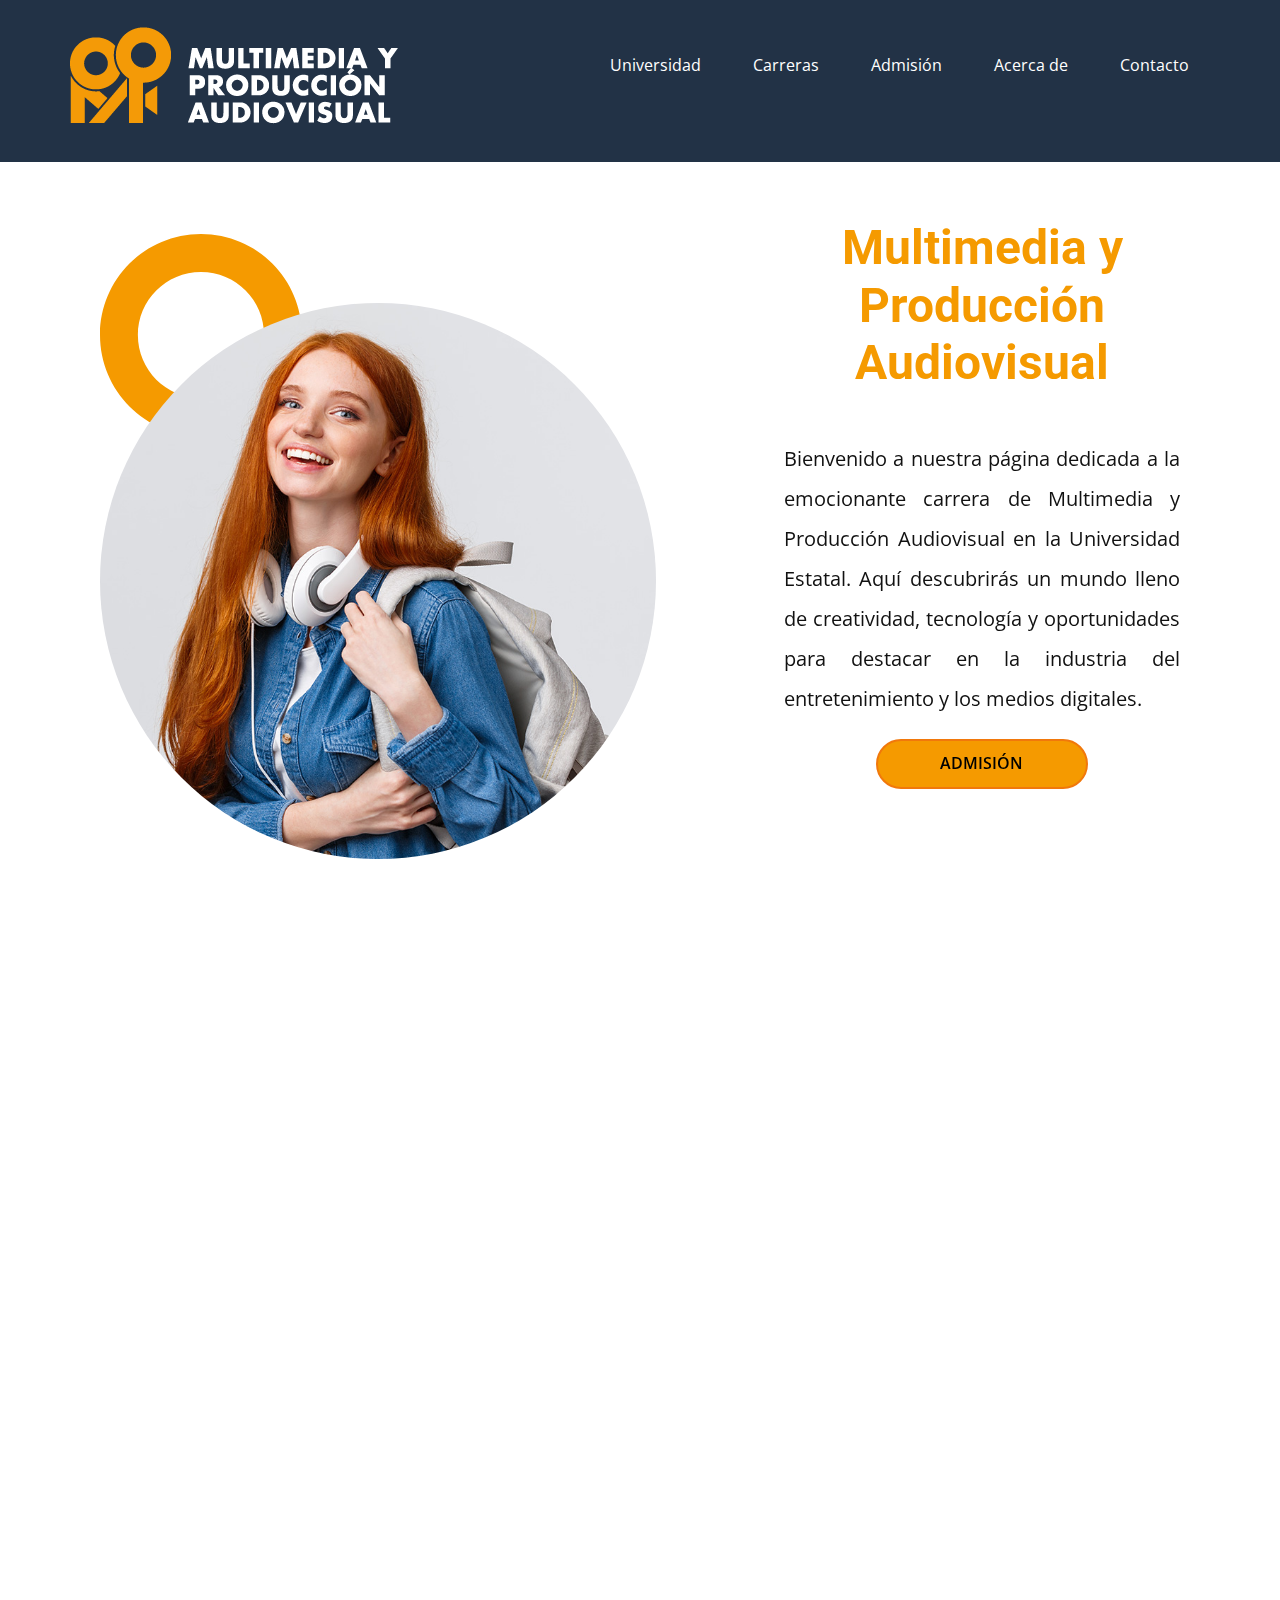
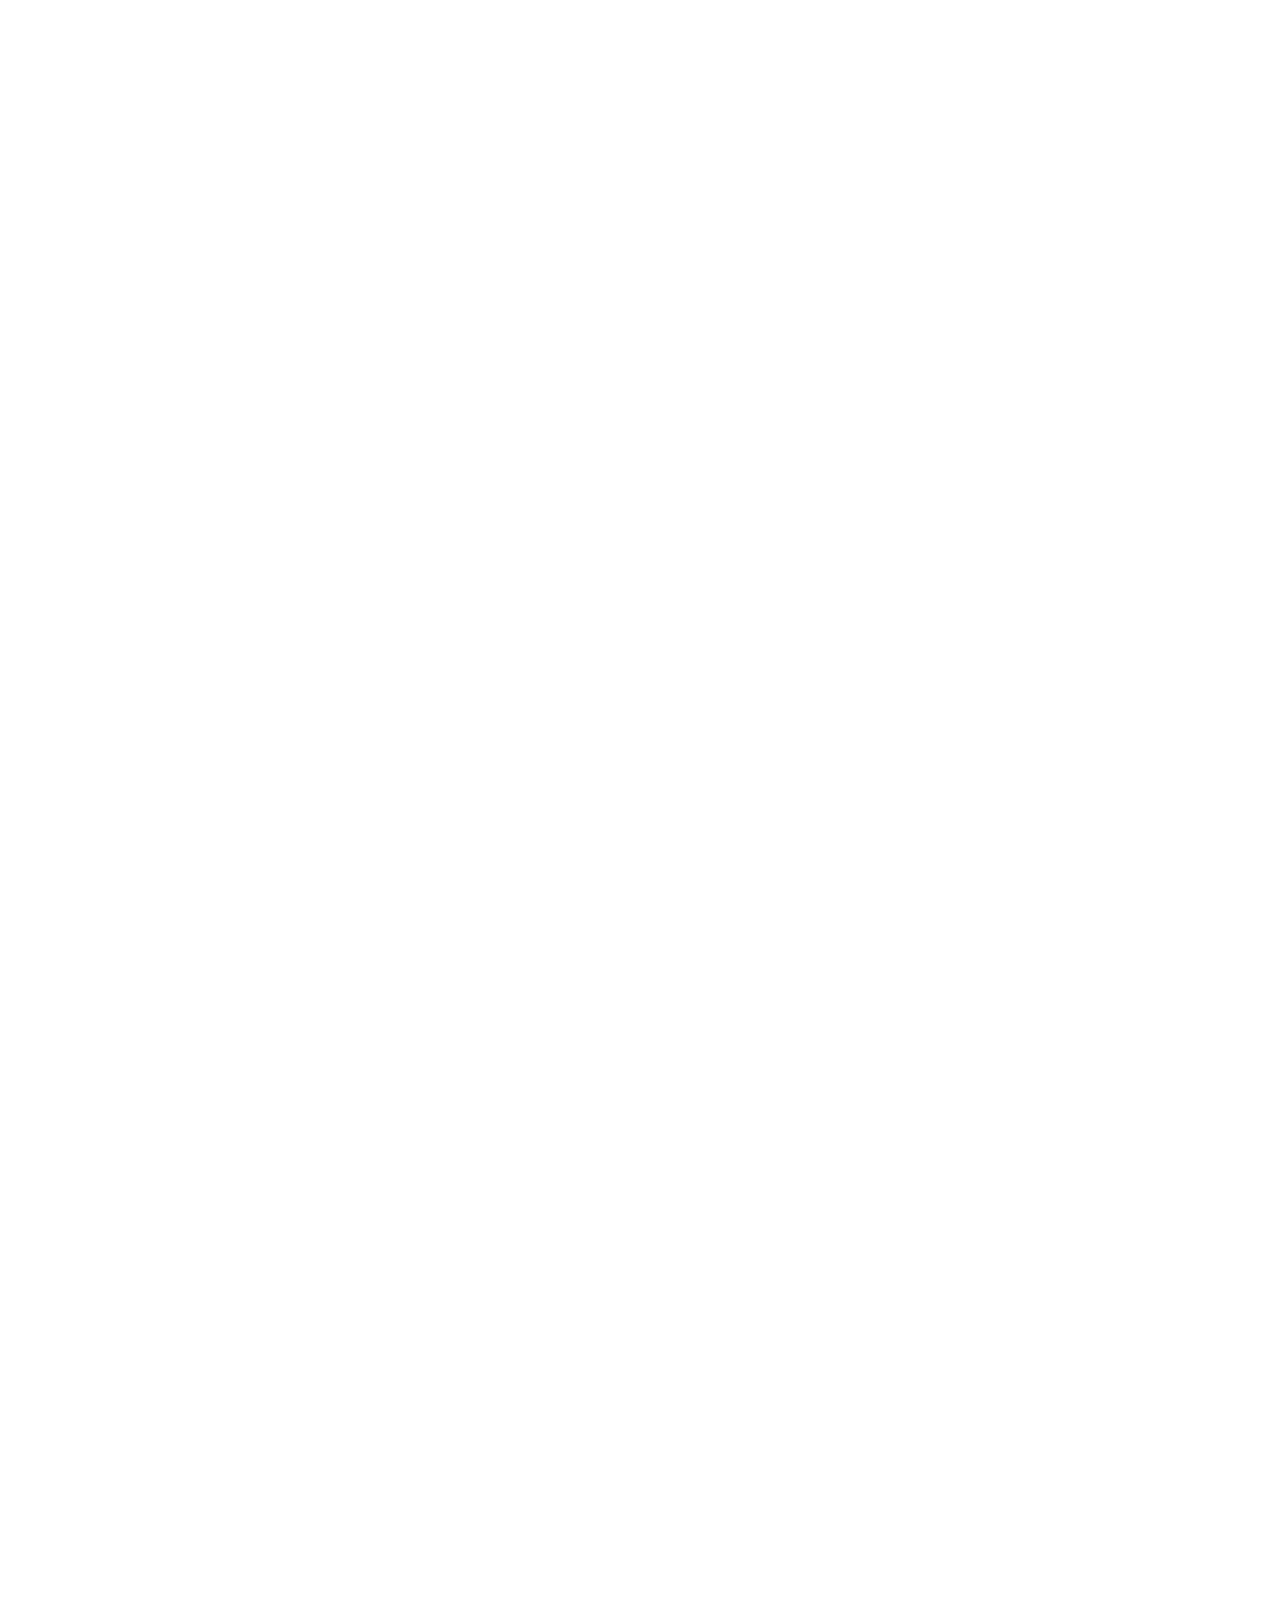
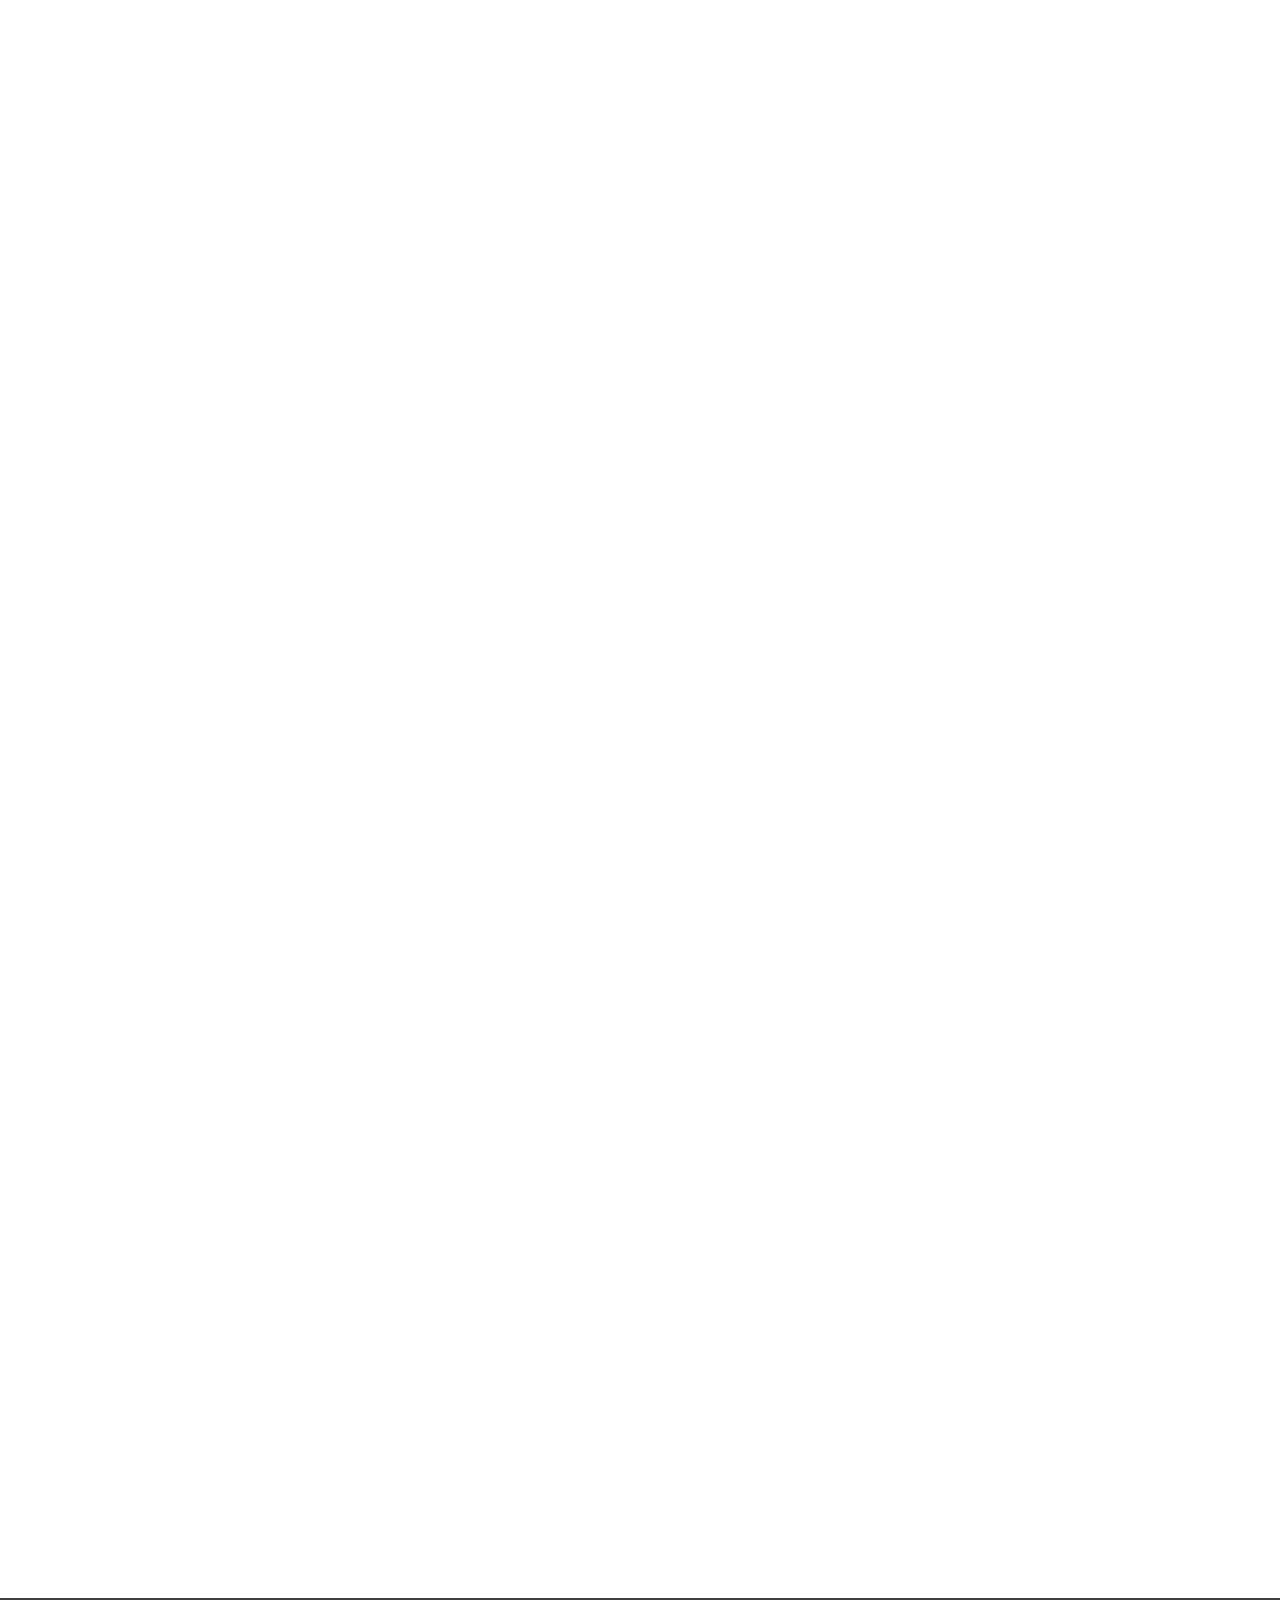
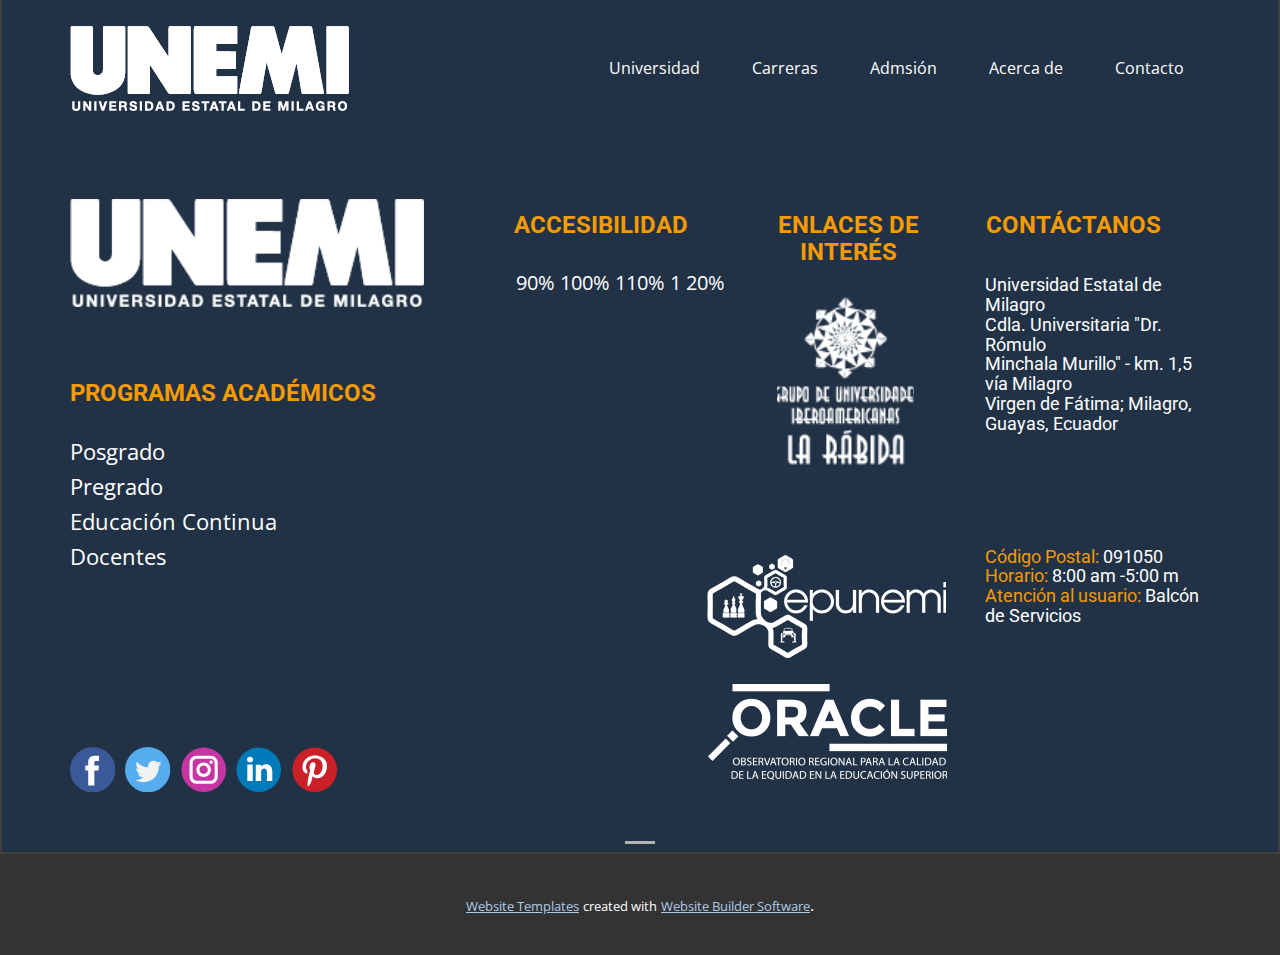
<file: index.html>
<!DOCTYPE html>
<html style="font-size: 16px;" lang="es"><head>
    <meta name="viewport" content="width=device-width, initial-scale=1.0">
    <meta charset="utf-8">
    <meta name="keywords" content="Multi​media y Producción Audiovisual, INTUITIVE">
    <meta name="description" content="">
    <title>Universidad</title>
    <link rel="stylesheet" href="nicepage.css" media="screen">
<link rel="stylesheet" href="Universidad.css" media="screen">
    <script class="u-script" type="text/javascript" src="jquery.js" defer=""></script>
    <script class="u-script" type="text/javascript" src="nicepage.js" defer=""></script>
    <meta name="generator" content="Nicepage 5.13.1, nicepage.com">
    <link id="u-theme-google-font" rel="stylesheet" href="https://fonts.googleapis.com/css?family=Roboto:100,100i,300,300i,400,400i,500,500i,700,700i,900,900i|Open+Sans:300,300i,400,400i,500,500i,600,600i,700,700i,800,800i">
    <link id="u-page-google-font" rel="stylesheet" href="https://fonts.googleapis.com/css?family=Montserrat:100,100i,200,200i,300,300i,400,400i,500,500i,600,600i,700,700i,800,800i,900,900i">
    
    
    
    
    
    
    
    
    <script type="application/ld+json">{
		"@context": "http://schema.org",
		"@type": "Organization",
		"name": "Universidad Multimedia",
		"logo": "images/Recurso4.png"
}</script>
    <meta name="theme-color" content="#478ac9">
    <meta property="og:title" content="Universidad">
    <meta property="og:description" content="">
    <meta property="og:type" content="website">
  <meta data-intl-tel-input-cdn-path="intlTelInput/"></head>
  <body data-home-page="Universidad.html" data-home-page-title="Universidad" class="u-body u-xl-mode" data-lang="es"><header class="u-clearfix u-custom-color-2 u-header u-header" id="sec-ab36"><div class="u-clearfix u-sheet u-sheet-1">
        <nav class="u-menu u-menu-one-level u-offcanvas u-menu-1">
          <div class="menu-collapse" style="font-size: 1rem; letter-spacing: 0px;">
            <a class="u-button-style u-custom-left-right-menu-spacing u-custom-padding-bottom u-custom-text-active-color u-custom-text-color u-custom-text-hover-color u-custom-top-bottom-menu-spacing u-nav-link u-text-active-palette-1-base u-text-hover-palette-2-base" href="#">
              <svg class="u-svg-link" viewBox="0 0 24 24"><use xmlns:xlink="http://www.w3.org/1999/xlink" xlink:href="#menu-hamburger"></use></svg>
              <svg class="u-svg-content" version="1.1" id="menu-hamburger" viewBox="0 0 16 16" x="0px" y="0px" xmlns:xlink="http://www.w3.org/1999/xlink" xmlns="http://www.w3.org/2000/svg"><g><rect y="1" width="16" height="2"></rect><rect y="7" width="16" height="2"></rect><rect y="13" width="16" height="2"></rect>
</g></svg>
            </a>
          </div>
          <div class="u-custom-menu u-nav-container">
            <ul class="u-nav u-unstyled u-nav-1"><li class="u-nav-item"><a class="u-button-style u-nav-link u-text-active-white u-text-hover-white" href="Universidad.html" style="padding: 26px;">Universidad</a>
</li><li class="u-nav-item"><a class="u-button-style u-nav-link u-text-active-white u-text-hover-white" href="blog/blog.html" style="padding: 26px;">Carreras</a>
</li><li class="u-nav-item"><a class="u-button-style u-nav-link u-text-active-white u-text-hover-white" href="blog/blog.html" style="padding: 26px;">Admisión</a>
</li><li class="u-nav-item"><a class="u-button-style u-nav-link u-text-active-white u-text-hover-white" href="Acerca-de.html" style="padding: 26px;">Acerca de</a>
</li><li class="u-nav-item"><a class="u-button-style u-nav-link u-text-active-white u-text-hover-white" href="Contacto.html" style="padding: 26px 21px 26px 26px;">Contacto</a>
</li></ul>
          </div>
          <div class="u-custom-menu u-nav-container-collapse">
            <div class="u-black u-container-style u-inner-container-layout u-opacity u-opacity-95 u-sidenav">
              <div class="u-inner-container-layout u-sidenav-overflow">
                <div class="u-menu-close"></div>
                <ul class="u-align-center u-nav u-popupmenu-items u-unstyled u-nav-2"><li class="u-nav-item"><a class="u-button-style u-nav-link" href="Universidad.html">Universidad</a>
</li><li class="u-nav-item"><a class="u-button-style u-nav-link" href="blog/blog.html">Carreras</a>
</li><li class="u-nav-item"><a class="u-button-style u-nav-link" href="blog/blog.html">Admisión</a>
</li><li class="u-nav-item"><a class="u-button-style u-nav-link" href="Acerca-de.html">Acerca de</a>
</li><li class="u-nav-item"><a class="u-button-style u-nav-link" href="Contacto.html">Contacto</a>
</li></ul>
              </div>
            </div>
            <div class="u-black u-menu-overlay u-opacity u-opacity-70"></div>
          </div>
        </nav>
        <a href="https://nicepage.com/c/fashion-beauty-website-templates" class="u-image u-logo u-image-1" data-image-width="328" data-image-height="97">
          <img src="images/Recurso4.png" class="u-logo-image u-logo-image-1">
        </a>
      </div></header>
    <section class="u-clearfix u-section-1" id="carousel_a608">
      <div class="u-clearfix u-sheet u-valign-middle-sm u-valign-middle-xs u-sheet-1">
        <div class="u-clearfix u-expanded-width u-layout-wrap u-layout-wrap-1">
          <div class="u-layout">
            <div class="u-layout-row">
              <div class="u-container-style u-layout-cell u-size-36 u-layout-cell-1">
                <div class="u-container-layout u-container-layout-1">
                  <div class="u-shape u-shape-svg u-text-custom-color-3 u-shape-1" data-animation-name="customAnimationIn" data-animation-duration="1000" data-animation-direction="" data-animation-delay="500">
                    <svg class="u-svg-link" preserveAspectRatio="none" viewBox="0 0 160 160" style=""><use xmlns:xlink="http://www.w3.org/1999/xlink" xlink:href="#svg-9d3d"></use></svg>
                    <svg xmlns="http://www.w3.org/2000/svg" xmlns:xlink="http://www.w3.org/1999/xlink" version="1.1" xml:space="preserve" class="u-svg-content" viewBox="0 0 160 160" x="0px" y="0px" id="svg-9d3d" style="enable-background:new 0 0 160 160;"><path d="M80,30c27.6,0,50,22.4,50,50s-22.4,50-50,50s-50-22.4-50-50S52.4,30,80,30 M80,0C35.8,0,0,35.8,0,80s35.8,80,80,80
	s80-35.8,80-80S124.2,0,80,0L80,0z"></path></svg>
                  </div>
                  <div class="u-image u-image-circle u-image-1" data-image-width="800" data-image-height="786" data-animation-name="customAnimationIn" data-animation-duration="1500" data-animation-delay="250"></div>
                </div>
              </div>
              <div class="u-container-style u-layout-cell u-size-24 u-layout-cell-2">
                <div class="u-container-layout u-container-layout-2">
                  <h2 class="u-align-center u-text u-text-custom-color-3 u-text-1" data-animation-name="customAnimationIn" data-animation-duration="1000" data-animation-delay="250">Multi​media y Producción Audiovisual</h2>
                  <p class="u-align-justify u-text u-text-2" data-animation-name="customAnimationIn" data-animation-duration="1000" data-animation-delay="400">Bienvenido a nuestra página dedicada a la emocionante carrera de Multimedia y Producción Audiovisual en la Universidad Estatal. Aquí descubrirás un mundo lleno de creatividad, tecnología y oportunidades para destacar en la industria del entretenimiento y los medios digitales.<br>
                  </p>
                  <a href="https://nicepage.com/c/table-html-templates" class="u-active-palette-2-base u-border-2 u-border-active-palette-2-base u-border-custom-color-1 u-border-hover-palette-2-base u-btn u-btn-round u-button-style u-custom-color-3 u-hover-palette-2-base u-radius-50 u-text-active-white u-text-black u-text-hover-white u-btn-1" data-animation-name="customAnimationIn" data-animation-duration="1000" data-animation-delay="500">ADmisión</a>
                </div>
              </div>
            </div>
          </div>
        </div>
      </div>
    </section>
    <section class="u-clearfix u-white u-section-2" id="carousel_e7ad">
      <div class="u-clearfix u-sheet u-sheet-1">
        <div class="u-custom-color-3 u-shape u-shape-circle u-shape-1" data-animation-name="bounceIn" data-animation-duration="1500" data-animation-direction="" data-animation-delay="750"></div>
        <img alt="" class="u-align-left u-image u-image-default u-image-1" src="images/hombre-mujer-ejecutando-podcast-juntos-estudio1.jpg" data-image-width="6000" data-image-height="4000" data-animation-name="customAnimationIn" data-animation-duration="1500">
        <img alt="" class="u-align-left u-border-6 u-border-white u-image u-image-default u-image-2" src="images/ewq3.jpg" data-image-width="1099" data-image-height="684" data-animation-name="customAnimationIn" data-animation-duration="1500" data-animation-delay="500">
        <div class="u-align-left u-container-style u-group u-white u-group-1" data-animation-name="customAnimationIn" data-animation-duration="1500" data-animation-delay="0">
          <div class="u-container-layout u-valign-middle u-container-layout-1">
            <h2 class="u-align-left u-text u-text-1">Título que otorga<br>
              <span style="font-size: 1.125rem; font-weight: 400;">Licenciado/a en Multimedia y Producción Audiovisual</span>
            </h2>
            <p class="u-align-left u-spacing-13 u-text u-text-2">
              <span style="font-weight: 700;">Duración:</span> 8 Semestres<span style="font-weight: 700;">
                <br>
                <span style="font-weight: 700;">Modalidad de Aprendizaje: </span>
                <span style="font-weight: 400;">Presencial, Matutina y Nocturna</span>
                <br>Directora: <span style="font-weight: 400;">Dra. Andrea Paola Velasco</span>
              </span>
            </p>
            <a href="https://nicepage.com" class="u-active-black u-align-left u-border-none u-btn u-btn-round u-button-style u-custom-color-3 u-hover-black u-radius-2 u-text-active-white u-text-hover-white u-btn-1" data-animation-name="" data-animation-duration="0" data-animation-delay="0" data-animation-direction="">Plan de estudio</a>
          </div>
        </div>
      </div>
    </section>
    <section class="u-clearfix u-valign-middle-md u-valign-middle-sm u-valign-middle-xs u-section-3" id="carousel_e387">
      <style data-mode="XXL" data-visited="true">@media (max-width: 0px) {
   .u-section-3 {
    min-height: 899px;
  }
  .u-block-6f23-3 {
    width: 850px;
    --animation-custom_in-translate_x: 0px;
    --animation-custom_in-translate_y: 0px;
    --animation-custom_in-opacity: 0;
    --animation-custom_in-rotate: 0deg;
    --animation-custom_in-scale: 0.3;
    margin-top: 91px;
    margin-left: auto;
    margin-right: auto;
    margin-bottom: 0;
  }
  .u-block-6f23-4 {
    background-image: none;
    text-transform: uppercase;
    letter-spacing: 3px;
    font-size: 1rem;
    border-style: none;
    font-weight: 700;
    --animation-custom_in-translate_x: 300px;
    --animation-custom_in-translate_y: 0px;
    --animation-custom_in-opacity: 0;
    --animation-custom_in-rotate: 0deg;
    --animation-custom_in-scale: 0.27;
    margin-top: 42px;
    margin-left: auto;
    margin-right: auto;
    margin-bottom: 0;
    padding-top: 14px;
    padding-right: 52px;
    padding-bottom: 16px;
    padding-left: 51px;
  }
  .u-section-3 .u-shape-1 {
    height: 120px;
    margin-top: 202px;
    margin-bottom: 0;
    --animation-custom_in-translate_x: -300px;
    --animation-custom_in-translate_y: 0px;
    --animation-custom_in-opacity: 0;
    --animation-custom_in-rotate: 0deg;
    --animation-custom_in-scale: 1;
  }
  .u-section-3 .u-layout-wrap-1 {
    width: 1140px;
    margin-top: -280px;
    margin-left: auto;
    margin-right: auto;
    margin-bottom: 0;
  }
  .u-section-3 .u-layout-cell-1 {
    min-height: 377px;
    --animation-custom_in-translate_x: 0px;
    --animation-custom_in-translate_y: -100px;
    --animation-custom_in-opacity: 0;
    --animation-custom_in-rotate: 0deg;
    --animation-custom_in-scale: 1;
  }
  .u-section-3 .u-container-layout-1 {
    padding-top: 0;
    padding-bottom: 0;
    padding-left: 0;
    padding-right: 0;
  }
  .u-section-3 .u-image-1 {
    height: 311px;
    width: 238px;
    margin-top: 0;
    margin-bottom: 0;
    margin-left: auto;
    margin-right: auto;
  }
  .u-block-6f23-10 {
    min-height: 103px;
  }
  .u-block-6f23-11 {
    padding-top: 30px;
    padding-bottom: 30px;
    padding-left: 30px;
    padding-right: 30px;
  }
  .u-block-6f23-12 {
    min-height: 99px;
  }
  .u-block-6f23-13 {
    padding-top: 30px;
    padding-bottom: 30px;
    padding-left: 30px;
    padding-right: 30px;
  }
  .u-section-3 .u-layout-cell-2 {
    min-height: 381px;
    --animation-custom_in-translate_x: 0px;
    --animation-custom_in-translate_y: 100px;
    --animation-custom_in-opacity: 0;
    --animation-custom_in-rotate: 0deg;
    --animation-custom_in-scale: 1;
  }
  .u-section-3 .u-container-layout-2 {
    padding-top: 0;
    padding-bottom: 0;
    padding-left: 0;
    padding-right: 0;
  }
  .u-section-3 .u-image-2 {
    height: 311px;
    width: 238px;
    margin-top: 0;
    margin-bottom: 0;
    margin-left: auto;
    margin-right: auto;
  }
  .u-section-3 .u-layout-cell-3 {
    min-height: 374px;
    --animation-custom_in-translate_x: 0px;
    --animation-custom_in-translate_y: -100px;
    --animation-custom_in-opacity: 0;
    --animation-custom_in-rotate: 0deg;
    --animation-custom_in-scale: 1;
  }
  .u-section-3 .u-container-layout-3 {
    padding-top: 0;
    padding-bottom: 0;
    padding-left: 0;
    padding-right: 0;
  }
  .u-section-3 .u-image-3 {
    height: 311px;
    width: 238px;
    margin-top: 0;
    margin-bottom: 0;
    margin-left: auto;
    margin-right: auto;
  }
  .u-block-6f23-20 {
    min-height: 106px;
  }
  .u-block-6f23-21 {
    padding-top: 30px;
    padding-bottom: 30px;
    padding-left: 30px;
    padding-right: 30px;
  }
  .u-block-6f23-22 {
    min-height: 106px;
  }
  .u-block-6f23-23 {
    padding-top: 30px;
    padding-bottom: 30px;
    padding-left: 30px;
    padding-right: 30px;
  }
  .u-section-3 .u-layout-cell-4 {
    min-height: 374px;
    --animation-custom_in-translate_x: 0px;
    --animation-custom_in-translate_y: 100px;
    --animation-custom_in-opacity: 0;
    --animation-custom_in-rotate: 0deg;
    --animation-custom_in-scale: 1;
  }
  .u-section-3 .u-container-layout-4 {
    padding-top: 0;
    padding-bottom: 0;
    padding-left: 0;
    padding-right: 0;
  }
  .u-section-3 .u-image-4 {
    height: 311px;
    width: 238px;
    margin-top: 0;
    margin-bottom: 0;
    margin-left: auto;
    margin-right: auto;
  }
  .u-section-3 .u-btn-1 {
    font-size: 1rem;
    letter-spacing: 0px;
    width: 428px;
    --animation-custom_in-translate_x: 0px;
    --animation-custom_in-translate_y: 300px;
    --animation-custom_in-opacity: 0;
    --animation-custom_in-rotate: 0deg;
    --animation-custom_in-scale: 1;
    margin-top: 46px;
    margin-left: auto;
    margin-right: auto;
    margin-bottom: 60px;
  }
  .u-section-3 .u-btn-2 {
    border-style: solid;
    padding-top: 0;
    padding-bottom: 0;
    padding-left: 0;
    padding-right: 0;
  }
}</style>
      <div class="u-custom-color-2 u-expanded-width u-shape u-shape-rectangle u-shape-1" data-animation-name="customAnimationIn" data-animation-duration="1500" data-animation-delay="250"></div>
      <div class="u-clearfix u-gutter-26 u-layout-wrap u-layout-wrap-1">
        <div class="u-layout">
          <div class="u-layout-row">
            <div class="u-size-15 u-size-30-md">
              <div class="u-layout-col">
                <div class="u-container-align-center-xxl u-container-style u-layout-cell u-size-60 u-layout-cell-1" data-animation-name="customAnimationIn" data-animation-duration="1500">
                  <div class="u-container-layout u-container-layout-1">
                    <img class="u-image u-image-round u-radius-25 u-image-1" src="images/ii.jpg" data-image-width="700" data-image-height="914">
                    <a href="https://nicepage.com/k/aesthetic-website-templates" class="u-border-none u-btn u-btn-round u-button-style u-custom-color-3 u-radius-50 u-btn-1"> Misión</a>
                  </div>
                </div>
              </div>
            </div>
            <div class="u-size-15 u-size-30-md">
              <div class="u-layout-col">
                <div class="u-container-align-center-md u-container-align-center-sm u-container-align-center-xs u-container-style u-layout-cell u-size-60 u-layout-cell-2" data-animation-name="customAnimationIn" data-animation-duration="1500" data-animation-delay="500">
                  <div class="u-container-layout u-container-layout-2">
                    <a href="https://nicepage.studio" class="u-border-none u-btn u-btn-round u-button-style u-custom-color-3 u-hover-palette-1-light-1 u-radius-50 u-btn-2">Visión</a>
                    <img class="u-image u-image-round u-radius-25 u-image-2" src="images/reportero-prensa-siguiendo-pistas-caso.jpg" data-image-width="5327" data-image-height="7990">
                  </div>
                </div>
              </div>
            </div>
            <div class="u-size-15 u-size-30-md">
              <div class="u-layout-col">
                <div class="u-container-align-center u-container-style u-layout-cell u-size-60 u-layout-cell-3" data-animation-name="customAnimationIn" data-animation-duration="1500">
                  <div class="u-container-layout u-container-layout-3">
                    <img class="u-image u-image-round u-radius-25 u-image-3" src="images/cerca-estudio-ingeniero-sonido-equipo1.jpg" data-image-width="5760" data-image-height="3840">
                    <a href="https://nicepage.com/k/aesthetic-website-templates" class="u-border-none u-btn u-btn-round u-button-style u-custom-color-3 u-radius-50 u-btn-3">Objetivo General</a>
                  </div>
                </div>
              </div>
            </div>
            <div class="u-size-15 u-size-30-md">
              <div class="u-layout-col">
                <div class="u-container-align-center u-container-style u-layout-cell u-size-60 u-layout-cell-4" data-animation-name="customAnimationIn" data-animation-duration="1500" data-animation-delay="500">
                  <div class="u-container-layout u-container-layout-4">
                    <a href="https://nicepage.studio" class="u-border-none u-btn u-btn-round u-button-style u-custom-color-3 u-hover-palette-1-light-1 u-radius-50 u-btn-4">Objetivos Específicos</a>
                    <img class="u-image u-image-round u-radius-25 u-image-4" src="images/jhjhjhjh.jpg" data-image-width="700" data-image-height="914">
                  </div>
                </div>
              </div>
            </div>
          </div>
        </div>
      </div>
    </section>
    <section class="u-clearfix u-section-4" id="carousel_cb25">
      <div class="u-clearfix u-sheet u-sheet-1">
        <div class="u-clearfix u-expanded-width u-gutter-20 u-layout-wrap u-layout-wrap-1">
          <div class="u-layout">
            <div class="u-layout-row">
              <div class="u-container-style u-image u-image-contain u-layout-cell u-shape-rectangle u-size-30 u-image-1" data-image-width="600" data-image-height="799" data-animation-name="customAnimationIn" data-animation-duration="1000">
                <div class="u-container-layout u-valign-middle u-container-layout-1"></div>
              </div>
              <div class="u-container-style u-layout-cell u-shape-rectangle u-size-30 u-layout-cell-2" data-animation-name="customAnimationIn" data-animation-duration="2000">
                <div class="u-container-layout u-container-layout-2">
                  <h2 class="u-text u-text-1"> Perfil de E​greso</h2>
                  <img class="u-image u-image-default u-preserve-proportions u-image-2" src="images/IL.png" alt="" data-image-width="101" data-image-height="97" data-animation-name="customAnimationIn" data-animation-duration="1000" data-animation-delay="500">
                  <p class="u-align-justify u-text u-text-default u-text-2">Nuestro Licenciado en Multimedia y Producción Audiovisual es un profesional altamente competente, proactivo y comprometido con la creatividad y la imaginación en la creación de imágenes en movimiento. Entre sus habilidades destacan</p>
                  <div class="u-expanded-width u-list u-list-1">
                    <div class="u-repeater u-repeater-1">
                      <div class="u-align-justify u-container-style u-list-item u-repeater-item">
                        <div class="u-container-layout u-similar-container u-container-layout-3">
                          <ul class="u-text u-text-default u-text-3">
                            <li>Crear y dirigir producciones audiovisuales con una visión integral y cautivadora.</li>
                            <li>Aplicar técnicas avanzadas de composición de imágenes en distintos soportes audiovisuales.</li>
                          </ul>
                        </div>
                      </div>
                      <div class="u-align-justify u-container-align-left u-container-style u-list-item u-repeater-item">
                        <div class="u-container-layout u-similar-container u-container-layout-4">
                          <ul class="u-text u-text-default u-text-4">
                            <li>Aplicar técnicas y procesos de creación y difusión en diseño gráfico y productos multimedia e hipermedia desde una perspectiva teórica y práctica.</li>
                            <li>Redactar guiones y relatos audiovisuales de forma fluida en campos como la ficción cinematográfica, televisiva, videográfica, radiofónica o multimedia.</li>
                          </ul>
                        </div>
                      </div>
                    </div>
                  </div>
                  <a href="https://nicepage.com/static-site-generator" class="u-border-none u-btn u-btn-round u-button-style u-custom-color-3 u-hover-palette-1-light-1 u-radius-50 u-btn-1" data-animation-name="customAnimationIn" data-animation-duration="1000" data-animation-delay="250">leer mas</a>
                </div>
              </div>
            </div>
          </div>
        </div>
      </div>
    </section>
    <section class="u-align-center u-clearfix u-white u-section-5" id="carousel_039c">
      
      
      
      
      
      
      
      
      
      
      
      
      
      
      
      
      
      
      <div class="u-clearfix u-sheet u-sheet-1">
        <h2 class="u-align-center u-text u-text-default u-text-1" data-animation-name="customAnimationIn" data-animation-duration="1500" data-animation-delay="0"> Nuestra misión es optimizar y potenciar la gestión académica</h2>
        <p class="u-align-center u-text u-text-2" data-animation-name="customAnimationIn" data-animation-duration="1500" data-animation-delay="250"> Descubre tu pasión por la creatividad y tecnología en la carrera de Multimedia y Producción Audiovisual. ¡Inscríbete ahora y crea un futuro lleno de infinitas posibilidades visuales y auditivas!</p>
        <div class="u-expanded-width u-list u-list-1">
          <div class="u-repeater u-repeater-1">
            <div class="u-align-center u-container-align-center-lg u-container-align-center-md u-container-align-center-xs u-container-style u-custom-color-2 u-list-item u-repeater-item u-shape-rectangle u-video-cover u-list-item-1" data-animation-name="customAnimationIn" data-animation-duration="1500" data-animation-delay="500">
              <div class="u-container-layout u-similar-container u-valign-top u-container-layout-1">
                <img class="u-expanded-width u-image u-image-default u-image-1" src="images/33.jpg" alt="" data-image-width="825" data-image-height="920">
                <h4 class="u-align-center u-text u-text-white u-text-3">Malla Académica</h4>
                <p class="u-align-center u-text u-text-4">MULTIMEDIA Y PRODUCCIÓN AUDIOVISUAL&nbsp;</p>
              </div>
            </div>
            <div class="u-align-center u-container-align-center u-container-style u-custom-color-2 u-list-item u-repeater-item u-shape-rectangle u-list-item-2" data-animation-name="customAnimationIn" data-animation-duration="1500" data-animation-delay="500">
              <div class="u-container-layout u-similar-container u-valign-top u-container-layout-2">
                <img class="u-expanded-width u-image u-image-default u-image-2" src="images/COORD.jpg" alt="" data-image-width="540" data-image-height="520">
                <h4 class="u-align-center u-text u-text-white u-text-5">Diego Tapia Nuñez</h4>
                <p class="u-align-center u-text u-text-6">COORDINADOR DE EDUCACIÓN CONTINUA</p>
              </div>
            </div>
            <div class="u-align-center u-container-align-center-lg u-container-align-center-md u-container-align-center-sm u-container-align-center-xs u-container-style u-custom-color-2 u-list-item u-repeater-item u-shape-rectangle u-video-cover u-list-item-3" data-animation-name="customAnimationIn" data-animation-duration="1500" data-animation-delay="500">
              <div class="u-container-layout u-similar-container u-valign-top u-container-layout-3">
                <img class="u-expanded-width u-image u-image-default u-image-3" src="images/directora.jpg" alt="" data-image-width="768" data-image-height="768">
                <h4 class="u-align-center u-text u-text-white u-text-7"> Mgs. Andrea Paola Velasco Donoso</h4>
                <p class="u-align-center u-text u-text-8">DIRECTORA DE CARRERA<br>MULTIMEDIA Y PRODUCCIÓN AUDIOVISUAL
                </p>
              </div>
            </div>
          </div>
        </div>
      </div>
    </section>
    <section class="u-align-center u-clearfix u-section-6" id="carousel_3007">
      <div class="u-clearfix u-sheet u-sheet-1">
        <div class="u-clearfix u-gutter-30 u-layout-wrap u-layout-wrap-1">
          <div class="u-layout">
            <div class="u-layout-row">
              <div class="u-align-left u-container-style u-layout-cell u-left-cell u-size-36 u-layout-cell-1">
                <div class="u-container-layout u-container-layout-1">
                  <div class="u-custom-color-1 u-shape u-shape-1" data-animation-name="customAnimationIn" data-animation-duration="1000" data-animation-delay="500"></div>
                  <img class="u-image u-image-1" src="images/f261cf730093102053d395ebd49975e94b1b62e7b061742155afdacf6a35f873e5e79da6ef281073d15180ca35412d17a6b13443b95faf824ce638_1280.jpg" data-image-width="1280" data-image-height="720" data-animation-name="customAnimationIn" data-animation-duration="1000" data-animation-delay="250">
                </div>
              </div>
              <div class="u-container-style u-layout-cell u-right-cell u-size-24 u-layout-cell-2">
                <div class="u-container-layout u-container-layout-2">
                  <h2 class="u-align-left u-custom-font u-font-montserrat u-text u-text-default u-text-1" data-animation-name="customAnimationIn" data-animation-duration="1000" data-animation-delay="250">Campo Ocupacional</h2>
                  <img class="u-hover-feature u-image u-image-default u-preserve-proportions u-image-2" src="images/Recurso11.png" alt="" data-image-width="102" data-image-height="97" data-animation-name="customAnimationIn" data-animation-duration="1000" data-animation-delay="500">
                  <p class="u-align-justify u-text u-text-2" data-animation-name="customAnimationIn" data-animation-duration="1000" data-animation-delay="400">Nuestros egresados son líderes en equipos comunicacionales, tanto en el sector público como privado. Pueden desempeñarse en el diseño y ejecución de contenidos audiovisuales utilizando herramientas de modelado y animación en sus diversas dimensiones e interactividad. También son expertos en producción de contenidos radiofónicos y/o de audio digital.</p>
                  <a href="https://nicepage.com/k/clothing-store-website-templates" class="u-border-none u-btn u-button-style u-custom-color-3 u-btn-1" data-animation-name="customAnimationIn" data-animation-duration="1000" data-animation-delay="500">Únete</a>
                </div>
              </div>
            </div>
          </div>
        </div>
      </div>
      
    </section>
    <section class="u-carousel u-slide u-block-f6af-1" id="carousel_acda" data-interval="5000" data-u-ride="carousel">
      <ol class="u-absolute-hcenter u-carousel-indicators u-block-f6af-2">
        <li data-u-target="#carousel_acda" class="u-active u-grey-30" data-u-slide-to="0"></li>
      </ol>
      <div class="u-carousel-inner" role="listbox">
        <div class="u-active u-align-center u-border-2 u-border-grey-75 u-carousel-item u-clearfix u-custom-color-2 u-section-7-1" src="">
          <div class="u-clearfix u-sheet u-sheet-1">
            <img class="u-image u-image-contain u-image-default u-image-1" src="images/Recurso31.png" alt="" data-image-width="279" data-image-height="85">
            <nav class="u-menu u-menu-one-level u-offcanvas u-menu-1">
              <div class="menu-collapse">
                <a class="u-button-style u-nav-link" href="#">
                  <svg class="u-svg-link" viewBox="0 0 24 24"><use xmlns:xlink="http://www.w3.org/1999/xlink" xlink:href="#svg-ab64"></use></svg>
                  <svg class="u-svg-content" version="1.1" id="svg-ab64" viewBox="0 0 16 16" x="0px" y="0px" xmlns:xlink="http://www.w3.org/1999/xlink" xmlns="http://www.w3.org/2000/svg"><g><rect y="1" width="16" height="2"></rect><rect y="7" width="16" height="2"></rect><rect y="13" width="16" height="2"></rect>
</g></svg>
                </a>
              </div>
              <div class="u-custom-menu u-nav-container">
                <ul class="u-nav u-unstyled"><li class="u-nav-item"><a class="u-button-style u-nav-link" href="Universidad.html" style="padding: 26px;">Universidad</a>
</li><li class="u-nav-item"><a class="u-button-style u-nav-link" href="blog/blog.html" style="padding: 26px;">Carreras</a>
</li><li class="u-nav-item"><a class="u-button-style u-nav-link" style="padding: 26px;">Admsión</a>
</li><li class="u-nav-item"><a class="u-button-style u-nav-link" href="Acerca-de.html" style="padding: 26px;">Acerca de</a>
</li><li class="u-nav-item"><a class="u-button-style u-nav-link" href="Contacto.html" style="padding: 26px;">Contacto</a>
</li></ul>
              </div>
              <div class="u-custom-menu u-nav-container-collapse">
                <div class="u-black u-container-style u-inner-container-layout u-opacity u-opacity-95 u-sidenav">
                  <div class="u-inner-container-layout u-sidenav-overflow">
                    <div class="u-menu-close"></div>
                    <ul class="u-align-center u-nav u-popupmenu-items u-unstyled u-nav-2"><li class="u-nav-item"><a class="u-button-style u-nav-link" href="Universidad.html">Universidad</a>
</li><li class="u-nav-item"><a class="u-button-style u-nav-link" href="blog/blog.html">Carreras</a>
</li><li class="u-nav-item"><a class="u-button-style u-nav-link">Admsión</a>
</li><li class="u-nav-item"><a class="u-button-style u-nav-link" href="Acerca-de.html">Acerca de</a>
</li><li class="u-nav-item"><a class="u-button-style u-nav-link" href="Contacto.html">Contacto</a>
</li></ul>
                  </div>
                </div>
                <div class="u-black u-menu-overlay u-opacity u-opacity-70"></div>
              </div>
            </nav>
            <img class="u-image u-image-contain u-image-default u-image-2" src="images/Recurso31.png" alt="" data-image-width="279" data-image-height="85">
            <div class="u-list u-list-1">
              <div class="u-repeater u-repeater-1">
                <div class="u-container-style u-list-item u-repeater-item">
                  <div class="u-container-layout u-similar-container u-valign-top u-container-layout-1">
                    <h1 class="u-align-center u-custom-item u-text u-text-custom-color-3 u-text-1">ACCESIBILIDAD</h1>
                  </div>
                </div>
                <div class="u-container-style u-list-item u-repeater-item">
                  <div class="u-container-layout u-similar-container u-valign-top u-container-layout-2">
                    <h1 class="u-align-center u-custom-item u-text u-text-custom-color-3 u-text-default u-text-2">ENLACES DE INTERÉS</h1>
                  </div>
                </div>
                <div class="u-container-style u-list-item u-repeater-item">
                  <div class="u-container-layout u-similar-container u-valign-top u-container-layout-3">
                    <h1 class="u-align-center u-custom-item u-text u-text-custom-color-3 u-text-default u-text-3">CONTÁCTANOS</h1>
                  </div>
                </div>
              </div>
            </div>
            <p class="u-text u-text-4">90% 100% 110% 1 <span style="font-style: italic;">
                <span style="font-style: normal;">
                  <span style="font-style: italic;">
                    <span style="font-style: normal;"></span>
                  </span>
                </span>
              </span>20%
            </p>
            <h1 class="u-align-left u-text u-text-white u-text-5">Universidad Estatal de Milagro<br>Cdla. Universitaria "Dr. Rómulo<br>Minchala Murillo" - km. 1,5 vía Milagro<br>Virgen de Fátima; Milagro, Guayas, Ecuador&nbsp;
            </h1>
            <img class="u-image u-image-default u-preserve-proportions u-image-3" src="images/logo-la-rabida.png" alt="" data-image-width="250" data-image-height="117">
            <h1 class="u-align-left u-text u-text-custom-color-3 u-text-6">PROGRAMAS A​CADÉMICOS </h1>
            <p class="u-large-text u-text u-text-default u-text-variant u-text-white u-text-7">Posgrado</p>
            <p class="u-large-text u-text u-text-default u-text-variant u-text-white u-text-8">Pregrado</p>
            <p class="u-large-text u-text u-text-default u-text-variant u-text-white u-text-9">Educación Continua</p>
            <p class="u-large-text u-text u-text-default u-text-variant u-text-white u-text-10">Docente​​s</p>
            <img class="u-image u-image-default u-image-4" src="images/LOGO-EPUNEMI-WEB.png" alt="" data-image-width="257" data-image-height="119">
            <h1 class="u-align-left u-text u-text-white u-text-11">
              <span class="u-text-custom-color-3">Código Postal:</span> 091050<br>
              <span class="u-text-custom-color-3">Horario:</span> 8:00 am -5:00 m<br>
              <span class="u-text-custom-color-3">Atención al usuario: </span>Balcón de Servicios&nbsp;
            </h1>
            <img class="u-image u-image-default u-image-5" src="images/LOGO-ORACLE-WEB.png" alt="" data-image-width="257" data-image-height="119">
            <div class="u-social-icons u-spacing-10 u-social-icons-1">
              <a class="u-social-url" title="facebook" target="_blank" href="https://facebook.com/name"><span class="u-icon u-social-facebook u-social-icon u-icon-1"><svg class="u-svg-link" preserveAspectRatio="xMidYMin slice" viewBox="0 0 112.196 112.196" style=""><use xmlns:xlink="http://www.w3.org/1999/xlink" xlink:href="#svg-2a89"></use></svg><svg class="u-svg-content" viewBox="0 0 112.196 112.196" x="0px" y="0px" id="svg-2a89" style="enable-background:new 0 0 112.196 112.196;"><g><circle style="fill:currentColor;" cx="56.098" cy="56.098" r="56.098"></circle><path style="fill:#FFFFFF;" d="M70.201,58.294h-10.01v36.672H45.025V58.294h-7.213V45.406h7.213v-8.34   c0-5.964,2.833-15.303,15.301-15.303L71.56,21.81v12.51h-8.151c-1.337,0-3.217,0.668-3.217,3.513v7.585h11.334L70.201,58.294z"></path>
</g></svg></span>
              </a>
              <a class="u-social-url" title="twitter" target="_blank" href="https://twitter.com/name"><span class="u-icon u-social-icon u-social-twitter u-icon-2"><svg class="u-svg-link" preserveAspectRatio="xMidYMin slice" viewBox="0 0 112.197 112.197" style=""><use xmlns:xlink="http://www.w3.org/1999/xlink" xlink:href="#svg-7826"></use></svg><svg class="u-svg-content" viewBox="0 0 112.197 112.197" x="0px" y="0px" id="svg-7826" style="enable-background:new 0 0 112.197 112.197;"><g><circle style="fill:#55ACEE;" cx="56.099" cy="56.098" r="56.098"></circle><g><path style="fill:#F1F2F2;" d="M90.461,40.316c-2.404,1.066-4.99,1.787-7.702,2.109c2.769-1.659,4.894-4.284,5.897-7.417    c-2.591,1.537-5.462,2.652-8.515,3.253c-2.446-2.605-5.931-4.233-9.79-4.233c-7.404,0-13.409,6.005-13.409,13.409    c0,1.051,0.119,2.074,0.349,3.056c-11.144-0.559-21.025-5.897-27.639-14.012c-1.154,1.98-1.816,4.285-1.816,6.742    c0,4.651,2.369,8.757,5.965,11.161c-2.197-0.069-4.266-0.672-6.073-1.679c-0.001,0.057-0.001,0.114-0.001,0.17    c0,6.497,4.624,11.916,10.757,13.147c-1.124,0.308-2.311,0.471-3.532,0.471c-0.866,0-1.705-0.083-2.523-0.239    c1.706,5.326,6.657,9.203,12.526,9.312c-4.59,3.597-10.371,5.74-16.655,5.74c-1.08,0-2.15-0.063-3.197-0.188    c5.931,3.806,12.981,6.025,20.553,6.025c24.664,0,38.152-20.432,38.152-38.153c0-0.581-0.013-1.16-0.039-1.734    C86.391,45.366,88.664,43.005,90.461,40.316L90.461,40.316z"></path>
</g>
</g></svg></span>
              </a>
              <a class="u-social-url" target="_blank" data-type="Instagram" title="Instagram" href=""><span class="u-icon u-social-icon u-social-instagram u-icon-3"><svg class="u-svg-link" preserveAspectRatio="xMidYMin slice" viewBox="0 0 112 112" style=""><use xmlns:xlink="http://www.w3.org/1999/xlink" xlink:href="#svg-080e"></use></svg><svg class="u-svg-content" viewBox="0 0 112 112" x="0" y="0" id="svg-080e"><circle fill="currentColor" cx="56.1" cy="56.1" r="55"></circle><path fill="#FFFFFF" d="M55.9,38.2c-9.9,0-17.9,8-17.9,17.9C38,66,46,74,55.9,74c9.9,0,17.9-8,17.9-17.9C73.8,46.2,65.8,38.2,55.9,38.2
            z M55.9,66.4c-5.7,0-10.3-4.6-10.3-10.3c-0.1-5.7,4.6-10.3,10.3-10.3c5.7,0,10.3,4.6,10.3,10.3C66.2,61.8,61.6,66.4,55.9,66.4z"></path><path fill="#FFFFFF" d="M74.3,33.5c-2.3,0-4.2,1.9-4.2,4.2s1.9,4.2,4.2,4.2s4.2-1.9,4.2-4.2S76.6,33.5,74.3,33.5z"></path><path fill="#FFFFFF" d="M73.1,21.3H38.6c-9.7,0-17.5,7.9-17.5,17.5v34.5c0,9.7,7.9,17.6,17.5,17.6h34.5c9.7,0,17.5-7.9,17.5-17.5V38.8
            C90.6,29.1,82.7,21.3,73.1,21.3z M83,73.3c0,5.5-4.5,9.9-9.9,9.9H38.6c-5.5,0-9.9-4.5-9.9-9.9V38.8c0-5.5,4.5-9.9,9.9-9.9h34.5
            c5.5,0,9.9,4.5,9.9,9.9V73.3z"></path></svg></span>
              </a>
              <a class="u-social-url" target="_blank" data-type="LinkedIn" title="LinkedIn" href=""><span class="u-icon u-social-icon u-social-linkedin u-icon-4"><svg class="u-svg-link" preserveAspectRatio="xMidYMin slice" viewBox="0 0 112 112" style=""><use xmlns:xlink="http://www.w3.org/1999/xlink" xlink:href="#svg-fef7"></use></svg><svg class="u-svg-content" viewBox="0 0 112 112" x="0" y="0" id="svg-fef7"><circle fill="currentColor" cx="56.1" cy="56.1" r="55"></circle><path fill="#FFFFFF" d="M41.3,83.7H27.9V43.4h13.4V83.7z M34.6,37.9L34.6,37.9c-4.6,0-7.5-3.1-7.5-7c0-4,3-7,7.6-7s7.4,3,7.5,7
            C42.2,34.8,39.2,37.9,34.6,37.9z M89.6,83.7H76.2V62.2c0-5.4-1.9-9.1-6.8-9.1c-3.7,0-5.9,2.5-6.9,4.9c-0.4,0.9-0.4,2.1-0.4,3.3v22.5
            H48.7c0,0,0.2-36.5,0-40.3h13.4v5.7c1.8-2.7,5-6.7,12.1-6.7c8.8,0,15.4,5.8,15.4,18.1V83.7z"></path></svg></span>
              </a>
              <a class="u-social-url" target="_blank" data-type="Pinterest" title="Pinterest" href=""><span class="u-icon u-social-icon u-social-pinterest u-icon-5"><svg class="u-svg-link" preserveAspectRatio="xMidYMin slice" viewBox="0 0 112 112" style=""><use xmlns:xlink="http://www.w3.org/1999/xlink" xlink:href="#svg-5e66"></use></svg><svg class="u-svg-content" viewBox="0 0 112 112" x="0" y="0" id="svg-5e66"><circle fill="currentColor" cx="56.1" cy="56.1" r="55"></circle><path fill="#FFFFFF" d="M61.1,76.9c-4.7-0.3-6.7-2.7-10.3-5c-2,10.7-4.6,20.9-11.9,26.2c-2.2-16.1,3.3-28.2,5.9-41
            c-4.4-7.5,0.6-22.5,9.9-18.8c11.6,4.6-10,27.8,4.4,30.7C74.2,72,80.3,42.8,71,33.4C57.5,19.6,31.7,33,34.9,52.6
            c0.8,4.8,5.8,6.2,2,12.9c-8.7-1.9-11.2-8.8-10.9-17.8C26.5,32.8,39.3,22.5,52.2,21c16.3-1.9,31.6,5.9,33.7,21.2
            C88.2,59.5,78.6,78.2,61.1,76.9z"></path></svg></span>
              </a>
            </div>
          </div>
        </div>
      </div>
      <a class="u-carousel-control u-carousel-control-prev u-hidden-lg u-hidden-md u-hidden-sm u-hidden-xl u-text-grey-30 u-block-f6af-3" href="#carousel_acda" role="button" data-u-slide="prev">
        <span aria-hidden="true">
          <svg class="u-svg-link" viewBox="0 0 477.175 477.175"><path d="M145.188,238.575l215.5-215.5c5.3-5.3,5.3-13.8,0-19.1s-13.8-5.3-19.1,0l-225.1,225.1c-5.3,5.3-5.3,13.8,0,19.1l225.1,225
                    c2.6,2.6,6.1,4,9.5,4s6.9-1.3,9.5-4c5.3-5.3,5.3-13.8,0-19.1L145.188,238.575z"></path></svg>
        </span>
        <span class="sr-only">Previous</span>
      </a>
      <a class="u-carousel-control u-carousel-control-next u-hidden-lg u-hidden-md u-hidden-sm u-hidden-xl u-text-grey-30 u-block-f6af-4" href="#carousel_acda" role="button" data-u-slide="next">
        <span aria-hidden="true">
          <svg class="u-svg-link" viewBox="0 0 477.175 477.175"><path d="M360.731,229.075l-225.1-225.1c-5.3-5.3-13.8-5.3-19.1,0s-5.3,13.8,0,19.1l215.5,215.5l-215.5,215.5
                    c-5.3,5.3-5.3,13.8,0,19.1c2.6,2.6,6.1,4,9.5,4c3.4,0,6.9-1.3,9.5-4l225.1-225.1C365.931,242.875,365.931,234.275,360.731,229.075z"></path></svg>
        </span>
        <span class="sr-only">Siguiente</span>
      </a>
    </section>
    
    
    
    <section class="u-backlink u-clearfix u-grey-80">
      <a class="u-link" href="https://nicepage.com/website-templates" target="_blank">
        <span>Website Templates</span>
      </a>
      <p class="u-text">
        <span>created with</span>
      </p>
      <a class="u-link" href="" target="_blank">
        <span>Website Builder Software</span>
      </a>. 
    </section>
  
</body></html>
</file>
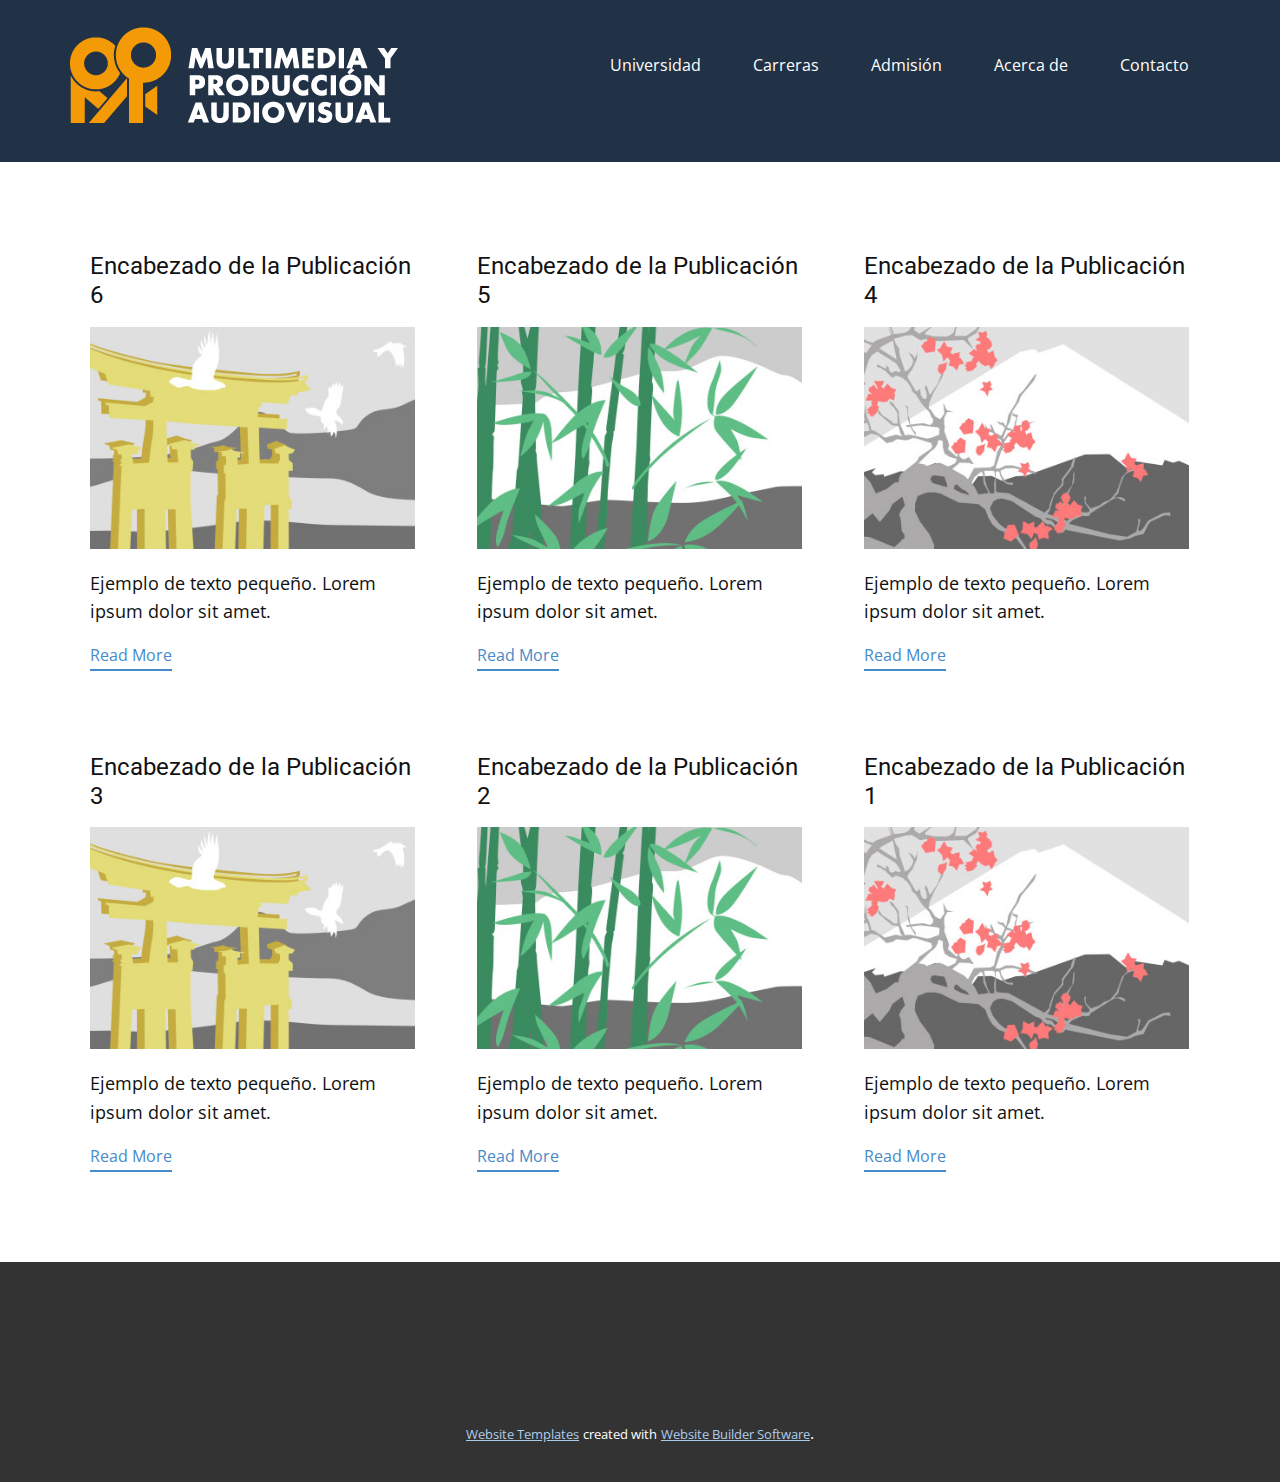
<file: blog/blog.html>
<!DOCTYPE html>
<html style="font-size: 16px;" lang="es"><head>
    <meta name="viewport" content="width=device-width, initial-scale=1.0">
    <meta charset="utf-8">
    <meta name="keywords" content="">
    <meta name="description" content="">
    <title>Blog Template</title>
    <link rel="stylesheet" href="../nicepage.css" media="screen">
<link rel="stylesheet" href="../Blog-Template.css" media="screen">
    <script class="u-script" type="text/javascript" src="../jquery.js" defer=""></script>
    <script class="u-script" type="text/javascript" src="../nicepage.js" defer=""></script>
    <meta name="generator" content="Nicepage 5.13.1, nicepage.com">
    <link id="u-theme-google-font" rel="stylesheet" href="https://fonts.googleapis.com/css?family=Roboto:100,100i,300,300i,400,400i,500,500i,700,700i,900,900i|Open+Sans:300,300i,400,400i,500,500i,600,600i,700,700i,800,800i">
    
    
    <script type="application/ld+json">{
		"@context": "http://schema.org",
		"@type": "Organization",
		"name": "Universidad Multimedia",
		"logo": "images/Recurso4.png"
}</script>
    <meta name="theme-color" content="#478ac9">
  <meta data-intl-tel-input-cdn-path="intlTelInput/"></head>
  <body class="u-body u-xl-mode" data-lang="es"><header class="u-clearfix u-custom-color-2 u-header u-header" id="sec-ab36"><div class="u-clearfix u-sheet u-sheet-1">
        <nav class="u-menu u-menu-one-level u-offcanvas u-menu-1">
          <div class="menu-collapse" style="font-size: 1rem; letter-spacing: 0px;">
            <a class="u-button-style u-custom-left-right-menu-spacing u-custom-padding-bottom u-custom-text-active-color u-custom-text-color u-custom-text-hover-color u-custom-top-bottom-menu-spacing u-nav-link u-text-active-palette-1-base u-text-hover-palette-2-base" href="#">
              <svg class="u-svg-link" viewBox="0 0 24 24"><use xmlns:xlink="http://www.w3.org/1999/xlink" xlink:href="#menu-hamburger"></use></svg>
              <svg class="u-svg-content" version="1.1" id="menu-hamburger" viewBox="0 0 16 16" x="0px" y="0px" xmlns:xlink="http://www.w3.org/1999/xlink" xmlns="http://www.w3.org/2000/svg"><g><rect y="1" width="16" height="2"></rect><rect y="7" width="16" height="2"></rect><rect y="13" width="16" height="2"></rect>
</g></svg>
            </a>
          </div>
          <div class="u-custom-menu u-nav-container">
            <ul class="u-nav u-unstyled u-nav-1"><li class="u-nav-item"><a class="u-button-style u-nav-link u-text-active-white u-text-hover-white" href="../Universidad.html" style="padding: 26px;">Universidad</a>
</li><li class="u-nav-item"><a class="u-button-style u-nav-link u-text-active-white u-text-hover-white" href="../blog/blog.html" style="padding: 26px;">Carreras</a>
</li><li class="u-nav-item"><a class="u-button-style u-nav-link u-text-active-white u-text-hover-white" href="../blog/blog.html" style="padding: 26px;">Admisión</a>
</li><li class="u-nav-item"><a class="u-button-style u-nav-link u-text-active-white u-text-hover-white" href="../Acerca-de.html" style="padding: 26px;">Acerca de</a>
</li><li class="u-nav-item"><a class="u-button-style u-nav-link u-text-active-white u-text-hover-white" href="../Contacto.html" style="padding: 26px 21px 26px 26px;">Contacto</a>
</li></ul>
          </div>
          <div class="u-custom-menu u-nav-container-collapse">
            <div class="u-black u-container-style u-inner-container-layout u-opacity u-opacity-95 u-sidenav">
              <div class="u-inner-container-layout u-sidenav-overflow">
                <div class="u-menu-close"></div>
                <ul class="u-align-center u-nav u-popupmenu-items u-unstyled u-nav-2"><li class="u-nav-item"><a class="u-button-style u-nav-link" href="../Universidad.html">Universidad</a>
</li><li class="u-nav-item"><a class="u-button-style u-nav-link" href="../blog/blog.html">Carreras</a>
</li><li class="u-nav-item"><a class="u-button-style u-nav-link" href="../blog/blog.html">Admisión</a>
</li><li class="u-nav-item"><a class="u-button-style u-nav-link" href="../Acerca-de.html">Acerca de</a>
</li><li class="u-nav-item"><a class="u-button-style u-nav-link" href="../Contacto.html">Contacto</a>
</li></ul>
              </div>
            </div>
            <div class="u-black u-menu-overlay u-opacity u-opacity-70"></div>
          </div>
        </nav>
        <a href="https://nicepage.com/c/fashion-beauty-website-templates" class="u-image u-logo u-image-1" data-image-width="328" data-image-height="97">
          <img src="../images/Recurso4.png" class="u-logo-image u-logo-image-1">
        </a>
      </div></header>
    <section class="u-clearfix u-section-1" id="sec-806c">
      <div class="u-clearfix u-sheet u-valign-middle u-sheet-1"><!--blog--><!--blog_options_json--><!--{"type":"Recent","source":"","tags":"","count":""}--><!--/blog_options_json-->
        <div class="u-blog u-expanded-width u-repeater u-repeater-1"><!--blog_post-->
          <div class="u-blog-post u-container-style u-repeater-item u-white u-repeater-item-1">
            <div class="u-container-layout u-similar-container u-valign-top u-container-layout-1"><!--blog_post_header-->
              <h4 class="u-blog-control u-text u-text-1">
                <a class="u-post-header-link" href="../blog/enviar-5.html">Encabezado de la Publicación 6</a>
              </h4><!--/blog_post_header--><!--blog_post_image-->
              <a class="u-post-header-link" href="../blog/enviar-5.html"><img alt="" class="u-blog-control u-expanded-width u-image u-image-default u-image-1" src="../images/8ad73f3c.jpeg"></a><!--/blog_post_image--><!--blog_post_content-->
              <div class="u-blog-control u-post-content u-text u-text-2 fr-view">Ejemplo de texto pequeño. Lorem ipsum dolor sit amet.</div><!--/blog_post_content--><!--blog_post_readmore-->
              <a href="../blog/enviar-5.html" class="u-blog-control u-border-2 u-border-palette-1-base u-btn u-btn-rectangle u-button-style u-none u-btn-1"><!--blog_post_readmore_content--><!--options_json--><!--{"content":"Read More","defaultValue":"Lee mas"}--><!--/options_json-->Read More<!--/blog_post_readmore_content--></a><!--/blog_post_readmore-->
            </div>
          </div><div class="u-blog-post u-container-style u-repeater-item u-video-cover u-white">
            <div class="u-container-layout u-similar-container u-valign-top u-container-layout-2"><!--blog_post_header-->
              <h4 class="u-blog-control u-text u-text-3">
                <a class="u-post-header-link" href="../blog/enviar-4.html">Encabezado de la Publicación 5</a>
              </h4><!--/blog_post_header--><!--blog_post_image-->
              <a class="u-post-header-link" href="../blog/enviar-4.html"><img alt="" class="u-blog-control u-expanded-width u-image u-image-default u-image-2" src="../images/68f64b9d.jpeg"></a><!--/blog_post_image--><!--blog_post_content-->
              <div class="u-blog-control u-post-content u-text u-text-4 fr-view">Ejemplo de texto pequeño. Lorem ipsum dolor sit amet.</div><!--/blog_post_content--><!--blog_post_readmore-->
              <a href="../blog/enviar-4.html" class="u-blog-control u-border-2 u-border-palette-1-base u-btn u-btn-rectangle u-button-style u-none u-btn-2"><!--blog_post_readmore_content--><!--options_json--><!--{"content":"Read More","defaultValue":"Lee mas"}--><!--/options_json-->Read More<!--/blog_post_readmore_content--></a><!--/blog_post_readmore-->
            </div>
          </div><div class="u-blog-post u-container-style u-repeater-item u-video-cover u-white">
            <div class="u-container-layout u-similar-container u-valign-top u-container-layout-3"><!--blog_post_header-->
              <h4 class="u-blog-control u-text u-text-5">
                <a class="u-post-header-link" href="../blog/enviar-3.html">Encabezado de la Publicación 4</a>
              </h4><!--/blog_post_header--><!--blog_post_image-->
              <a class="u-post-header-link" href="../blog/enviar-3.html"><img alt="" class="u-blog-control u-expanded-width u-image u-image-default u-image-3" src="../images/0fd3416c.jpeg"></a><!--/blog_post_image--><!--blog_post_content-->
              <div class="u-blog-control u-post-content u-text u-text-6 fr-view">Ejemplo de texto pequeño. Lorem ipsum dolor sit amet.</div><!--/blog_post_content--><!--blog_post_readmore-->
              <a href="../blog/enviar-3.html" class="u-blog-control u-border-2 u-border-palette-1-base u-btn u-btn-rectangle u-button-style u-none u-btn-3"><!--blog_post_readmore_content--><!--options_json--><!--{"content":"Read More","defaultValue":"Lee mas"}--><!--/options_json-->Read More<!--/blog_post_readmore_content--></a><!--/blog_post_readmore-->
            </div>
          </div><div class="u-blog-post u-container-style u-repeater-item u-white u-repeater-item-1">
            <div class="u-container-layout u-similar-container u-valign-top u-container-layout-1"><!--blog_post_header-->
              <h4 class="u-blog-control u-text u-text-1">
                <a class="u-post-header-link" href="../blog/enviar-2.html">Encabezado de la Publicación 3</a>
              </h4><!--/blog_post_header--><!--blog_post_image-->
              <a class="u-post-header-link" href="../blog/enviar-2.html"><img alt="" class="u-blog-control u-expanded-width u-image u-image-default u-image-1" src="../images/8ad73f3c.jpeg"></a><!--/blog_post_image--><!--blog_post_content-->
              <div class="u-blog-control u-post-content u-text u-text-2 fr-view">Ejemplo de texto pequeño. Lorem ipsum dolor sit amet.</div><!--/blog_post_content--><!--blog_post_readmore-->
              <a href="../blog/enviar-2.html" class="u-blog-control u-border-2 u-border-palette-1-base u-btn u-btn-rectangle u-button-style u-none u-btn-1"><!--blog_post_readmore_content--><!--options_json--><!--{"content":"Read More","defaultValue":"Lee mas"}--><!--/options_json-->Read More<!--/blog_post_readmore_content--></a><!--/blog_post_readmore-->
            </div>
          </div><div class="u-blog-post u-container-style u-repeater-item u-video-cover u-white">
            <div class="u-container-layout u-similar-container u-valign-top u-container-layout-2"><!--blog_post_header-->
              <h4 class="u-blog-control u-text u-text-3">
                <a class="u-post-header-link" href="../blog/enviar-1.html">Encabezado de la Publicación 2</a>
              </h4><!--/blog_post_header--><!--blog_post_image-->
              <a class="u-post-header-link" href="../blog/enviar-1.html"><img alt="" class="u-blog-control u-expanded-width u-image u-image-default u-image-2" src="../images/68f64b9d.jpeg"></a><!--/blog_post_image--><!--blog_post_content-->
              <div class="u-blog-control u-post-content u-text u-text-4 fr-view">Ejemplo de texto pequeño. Lorem ipsum dolor sit amet.</div><!--/blog_post_content--><!--blog_post_readmore-->
              <a href="../blog/enviar-1.html" class="u-blog-control u-border-2 u-border-palette-1-base u-btn u-btn-rectangle u-button-style u-none u-btn-2"><!--blog_post_readmore_content--><!--options_json--><!--{"content":"Read More","defaultValue":"Lee mas"}--><!--/options_json-->Read More<!--/blog_post_readmore_content--></a><!--/blog_post_readmore-->
            </div>
          </div><div class="u-blog-post u-container-style u-repeater-item u-video-cover u-white">
            <div class="u-container-layout u-similar-container u-valign-top u-container-layout-3"><!--blog_post_header-->
              <h4 class="u-blog-control u-text u-text-5">
                <a class="u-post-header-link" href="../blog/enviar.html">Encabezado de la Publicación 1</a>
              </h4><!--/blog_post_header--><!--blog_post_image-->
              <a class="u-post-header-link" href="../blog/enviar.html"><img alt="" class="u-blog-control u-expanded-width u-image u-image-default u-image-3" src="../images/0fd3416c.jpeg"></a><!--/blog_post_image--><!--blog_post_content-->
              <div class="u-blog-control u-post-content u-text u-text-6 fr-view">Ejemplo de texto pequeño. Lorem ipsum dolor sit amet.</div><!--/blog_post_content--><!--blog_post_readmore-->
              <a href="../blog/enviar.html" class="u-blog-control u-border-2 u-border-palette-1-base u-btn u-btn-rectangle u-button-style u-none u-btn-3"><!--blog_post_readmore_content--><!--options_json--><!--{"content":"Read More","defaultValue":"Lee mas"}--><!--/options_json-->Read More<!--/blog_post_readmore_content--></a><!--/blog_post_readmore-->
            </div>
          </div><!--/blog_post--><!--blog_post-->
          <!--/blog_post--><!--blog_post-->
          <!--/blog_post-->
        </div><!--/blog-->
      </div>
    </section>
    
    
    <footer class="u-align-center u-clearfix u-footer u-grey-80 u-footer" id="sec-3144"><div class="u-clearfix u-sheet u-sheet-1"></div></footer>
    <section class="u-backlink u-clearfix u-grey-80">
      <a class="u-link" href="https://nicepage.com/website-templates" target="_blank">
        <span>Website Templates</span>
      </a>
      <p class="u-text">
        <span>created with</span>
      </p>
      <a class="u-link" href="" target="_blank">
        <span>Website Builder Software</span>
      </a>. 
    </section>
  
</body></html>
</file>
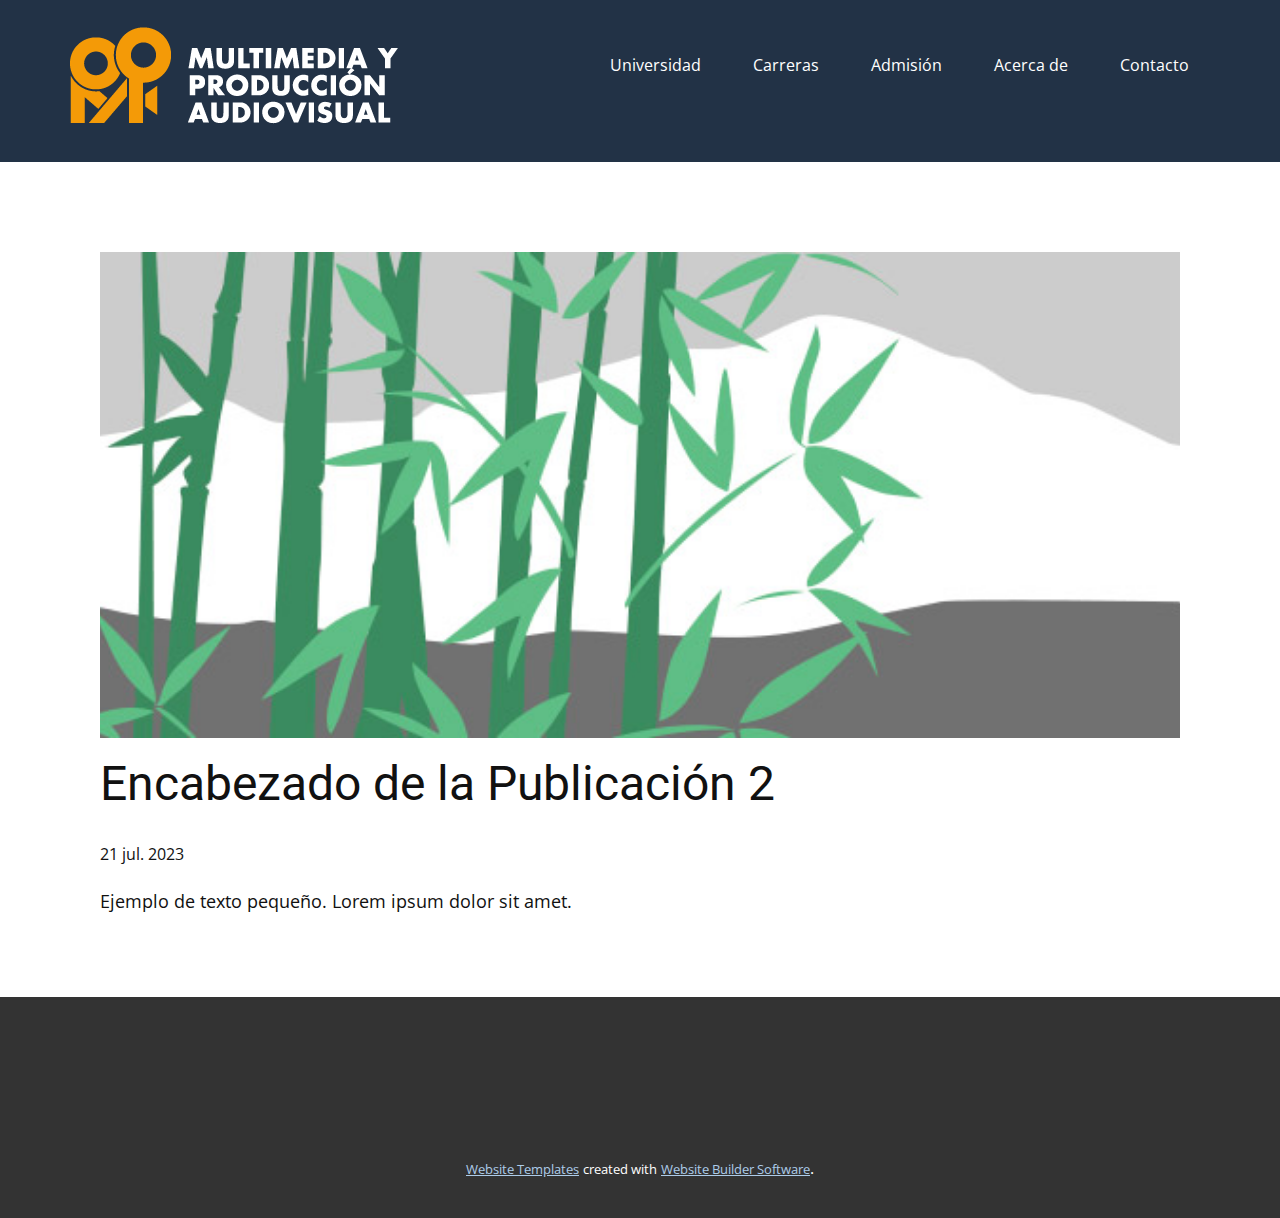
<file: blog/enviar-1.html>
<!DOCTYPE html>
<html style="font-size: 16px;" lang="es"><head>
    <meta name="viewport" content="width=device-width, initial-scale=1.0">
    <meta charset="utf-8">
    <meta name="keywords" content="Encabezado de la Publicación 1">
    <meta name="description" content="">
    <title>Encabezado de la Publicación 2</title>
    <link rel="stylesheet" href="../nicepage.css" media="screen">
<link rel="stylesheet" href="../Post-Template.css" media="screen">
    <script class="u-script" type="text/javascript" src="../jquery.js" defer=""></script>
    <script class="u-script" type="text/javascript" src="../nicepage.js" defer=""></script>
    <meta name="generator" content="Nicepage 5.13.1, nicepage.com">
    <link id="u-theme-google-font" rel="stylesheet" href="https://fonts.googleapis.com/css?family=Roboto:100,100i,300,300i,400,400i,500,500i,700,700i,900,900i|Open+Sans:300,300i,400,400i,500,500i,600,600i,700,700i,800,800i">
    
    
    <script type="application/ld+json">{
		"@context": "http://schema.org",
		"@type": "Organization",
		"name": "Universidad Multimedia",
		"logo": "images/Recurso4.png"
}</script>
    <meta name="theme-color" content="#478ac9">
  <meta data-intl-tel-input-cdn-path="intlTelInput/"></head>
  <body class="u-body u-xl-mode" data-lang="es"><header class="u-clearfix u-custom-color-2 u-header u-header" id="sec-ab36"><div class="u-clearfix u-sheet u-sheet-1">
        <nav class="u-menu u-menu-one-level u-offcanvas u-menu-1">
          <div class="menu-collapse" style="font-size: 1rem; letter-spacing: 0px;">
            <a class="u-button-style u-custom-left-right-menu-spacing u-custom-padding-bottom u-custom-text-active-color u-custom-text-color u-custom-text-hover-color u-custom-top-bottom-menu-spacing u-nav-link u-text-active-palette-1-base u-text-hover-palette-2-base" href="#">
              <svg class="u-svg-link" viewBox="0 0 24 24"><use xmlns:xlink="http://www.w3.org/1999/xlink" xlink:href="#menu-hamburger"></use></svg>
              <svg class="u-svg-content" version="1.1" id="menu-hamburger" viewBox="0 0 16 16" x="0px" y="0px" xmlns:xlink="http://www.w3.org/1999/xlink" xmlns="http://www.w3.org/2000/svg"><g><rect y="1" width="16" height="2"></rect><rect y="7" width="16" height="2"></rect><rect y="13" width="16" height="2"></rect>
</g></svg>
            </a>
          </div>
          <div class="u-custom-menu u-nav-container">
            <ul class="u-nav u-unstyled u-nav-1"><li class="u-nav-item"><a class="u-button-style u-nav-link u-text-active-white u-text-hover-white" href="../Universidad.html" style="padding: 26px;">Universidad</a>
</li><li class="u-nav-item"><a class="u-button-style u-nav-link u-text-active-white u-text-hover-white" href="../blog/blog.html" style="padding: 26px;">Carreras</a>
</li><li class="u-nav-item"><a class="u-button-style u-nav-link u-text-active-white u-text-hover-white" href="../blog/blog.html" style="padding: 26px;">Admisión</a>
</li><li class="u-nav-item"><a class="u-button-style u-nav-link u-text-active-white u-text-hover-white" href="../Acerca-de.html" style="padding: 26px;">Acerca de</a>
</li><li class="u-nav-item"><a class="u-button-style u-nav-link u-text-active-white u-text-hover-white" href="../Contacto.html" style="padding: 26px 21px 26px 26px;">Contacto</a>
</li></ul>
          </div>
          <div class="u-custom-menu u-nav-container-collapse">
            <div class="u-black u-container-style u-inner-container-layout u-opacity u-opacity-95 u-sidenav">
              <div class="u-inner-container-layout u-sidenav-overflow">
                <div class="u-menu-close"></div>
                <ul class="u-align-center u-nav u-popupmenu-items u-unstyled u-nav-2"><li class="u-nav-item"><a class="u-button-style u-nav-link" href="../Universidad.html">Universidad</a>
</li><li class="u-nav-item"><a class="u-button-style u-nav-link" href="../blog/blog.html">Carreras</a>
</li><li class="u-nav-item"><a class="u-button-style u-nav-link" href="../blog/blog.html">Admisión</a>
</li><li class="u-nav-item"><a class="u-button-style u-nav-link" href="../Acerca-de.html">Acerca de</a>
</li><li class="u-nav-item"><a class="u-button-style u-nav-link" href="../Contacto.html">Contacto</a>
</li></ul>
              </div>
            </div>
            <div class="u-black u-menu-overlay u-opacity u-opacity-70"></div>
          </div>
        </nav>
        <a href="https://nicepage.com/c/fashion-beauty-website-templates" class="u-image u-logo u-image-1" data-image-width="328" data-image-height="97">
          <img src="../images/Recurso4.png" class="u-logo-image u-logo-image-1">
        </a>
      </div></header>
    <section class="u-align-center u-clearfix u-section-1" id="sec-9dbe">
      <div class="u-clearfix u-sheet u-valign-middle-md u-valign-middle-sm u-valign-middle-xs u-sheet-1"><!--post_details--><!--post_details_options_json--><!--{"source":""}--><!--/post_details_options_json--><!--blog_post-->
        <div class="u-container-style u-expanded-width u-post-details u-post-details-1">
          <div class="u-container-layout u-valign-middle u-container-layout-1"><!--blog_post_image-->
            <img alt="" class="u-blog-control u-expanded-width u-image u-image-default u-image-1" src="../images/68f64b9d.jpeg"><!--/blog_post_image--><!--blog_post_header-->
            <h2 class="u-blog-control u-text u-text-1">Encabezado de la Publicación 2</h2><!--/blog_post_header--><!--blog_post_metadata-->
            <div class="u-blog-control u-metadata u-metadata-1"><!--blog_post_metadata_date-->
              <span class="u-meta-date u-meta-icon">21 jul. 2023</span><!--/blog_post_metadata_date--><!--blog_post_metadata_category-->
              <!--/blog_post_metadata_category--><!--blog_post_metadata_comments-->
              <!--/blog_post_metadata_comments-->
            </div><!--/blog_post_metadata--><!--blog_post_content-->
            <div class="u-align-justify u-blog-control u-post-content u-text u-text-2 fr-view">
  Ejemplo de texto pequeño. Lorem ipsum dolor sit amet.
  </div><!--/blog_post_content-->
          </div>
        </div><!--/blog_post--><!--/post_details-->
      </div>
    </section>
    
    
    <footer class="u-align-center u-clearfix u-footer u-grey-80 u-footer" id="sec-3144"><div class="u-clearfix u-sheet u-sheet-1"></div></footer>
    <section class="u-backlink u-clearfix u-grey-80">
      <a class="u-link" href="https://nicepage.com/website-templates" target="_blank">
        <span>Website Templates</span>
      </a>
      <p class="u-text">
        <span>created with</span>
      </p>
      <a class="u-link" href="" target="_blank">
        <span>Website Builder Software</span>
      </a>. 
    </section>
  
</body></html>
</file>
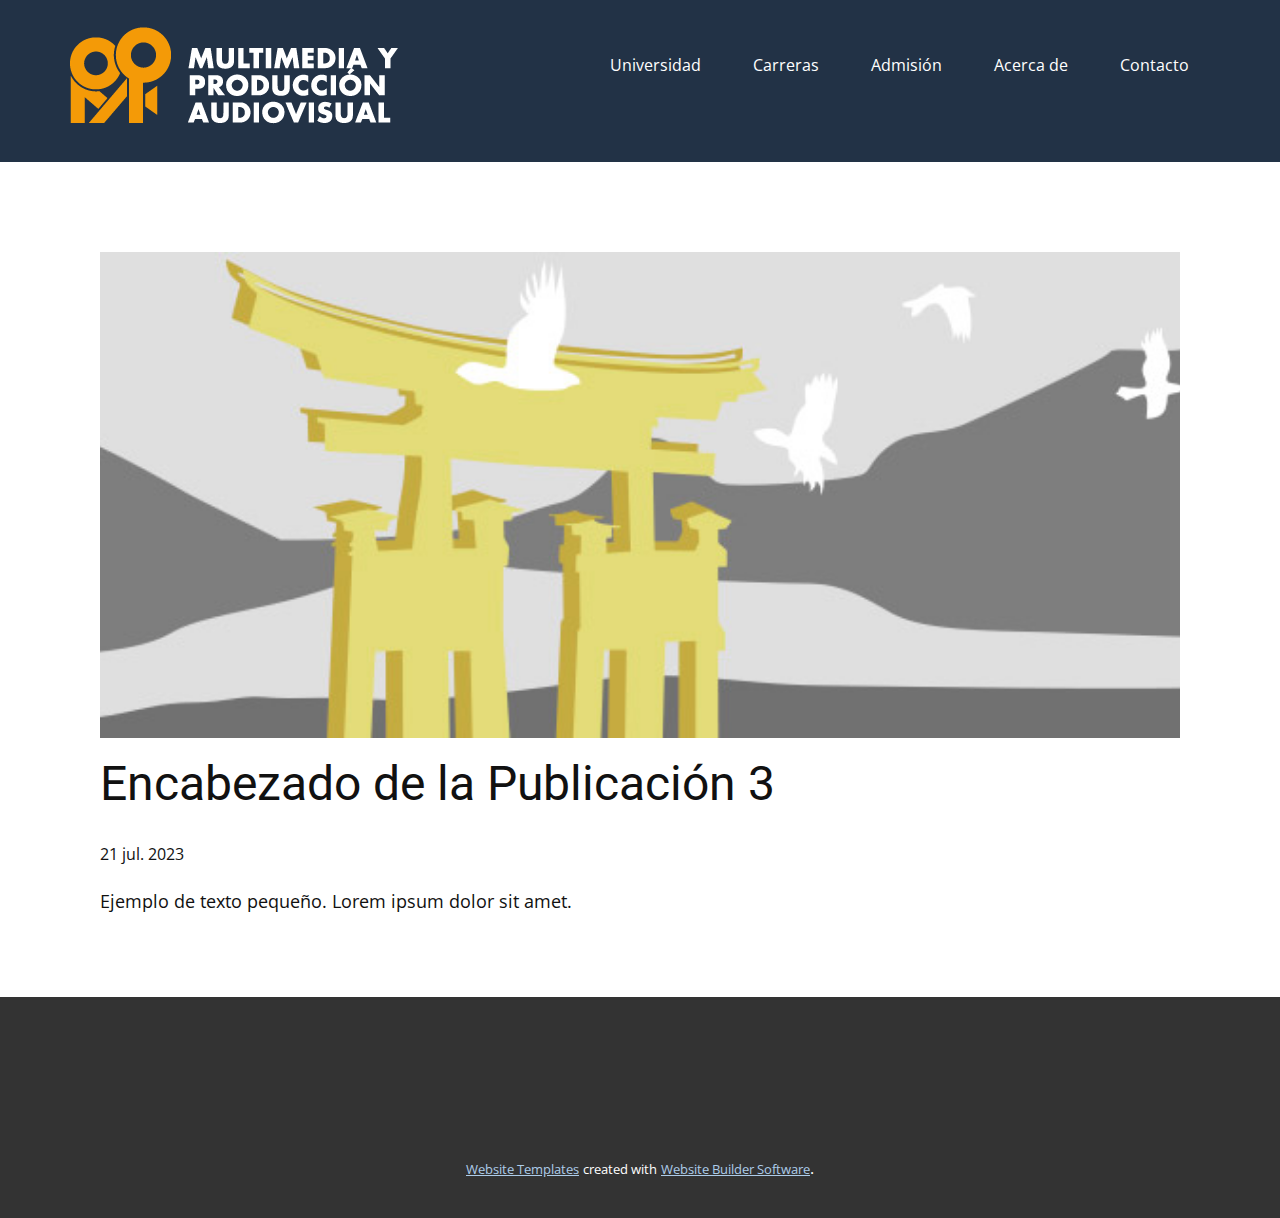
<file: blog/enviar-2.html>
<!DOCTYPE html>
<html style="font-size: 16px;" lang="es"><head>
    <meta name="viewport" content="width=device-width, initial-scale=1.0">
    <meta charset="utf-8">
    <meta name="keywords" content="Encabezado de la Publicación 1">
    <meta name="description" content="">
    <title>Encabezado de la Publicación 3</title>
    <link rel="stylesheet" href="../nicepage.css" media="screen">
<link rel="stylesheet" href="../Post-Template.css" media="screen">
    <script class="u-script" type="text/javascript" src="../jquery.js" defer=""></script>
    <script class="u-script" type="text/javascript" src="../nicepage.js" defer=""></script>
    <meta name="generator" content="Nicepage 5.13.1, nicepage.com">
    <link id="u-theme-google-font" rel="stylesheet" href="https://fonts.googleapis.com/css?family=Roboto:100,100i,300,300i,400,400i,500,500i,700,700i,900,900i|Open+Sans:300,300i,400,400i,500,500i,600,600i,700,700i,800,800i">
    
    
    <script type="application/ld+json">{
		"@context": "http://schema.org",
		"@type": "Organization",
		"name": "Universidad Multimedia",
		"logo": "images/Recurso4.png"
}</script>
    <meta name="theme-color" content="#478ac9">
  <meta data-intl-tel-input-cdn-path="intlTelInput/"></head>
  <body class="u-body u-xl-mode" data-lang="es"><header class="u-clearfix u-custom-color-2 u-header u-header" id="sec-ab36"><div class="u-clearfix u-sheet u-sheet-1">
        <nav class="u-menu u-menu-one-level u-offcanvas u-menu-1">
          <div class="menu-collapse" style="font-size: 1rem; letter-spacing: 0px;">
            <a class="u-button-style u-custom-left-right-menu-spacing u-custom-padding-bottom u-custom-text-active-color u-custom-text-color u-custom-text-hover-color u-custom-top-bottom-menu-spacing u-nav-link u-text-active-palette-1-base u-text-hover-palette-2-base" href="#">
              <svg class="u-svg-link" viewBox="0 0 24 24"><use xmlns:xlink="http://www.w3.org/1999/xlink" xlink:href="#menu-hamburger"></use></svg>
              <svg class="u-svg-content" version="1.1" id="menu-hamburger" viewBox="0 0 16 16" x="0px" y="0px" xmlns:xlink="http://www.w3.org/1999/xlink" xmlns="http://www.w3.org/2000/svg"><g><rect y="1" width="16" height="2"></rect><rect y="7" width="16" height="2"></rect><rect y="13" width="16" height="2"></rect>
</g></svg>
            </a>
          </div>
          <div class="u-custom-menu u-nav-container">
            <ul class="u-nav u-unstyled u-nav-1"><li class="u-nav-item"><a class="u-button-style u-nav-link u-text-active-white u-text-hover-white" href="../Universidad.html" style="padding: 26px;">Universidad</a>
</li><li class="u-nav-item"><a class="u-button-style u-nav-link u-text-active-white u-text-hover-white" href="../blog/blog.html" style="padding: 26px;">Carreras</a>
</li><li class="u-nav-item"><a class="u-button-style u-nav-link u-text-active-white u-text-hover-white" href="../blog/blog.html" style="padding: 26px;">Admisión</a>
</li><li class="u-nav-item"><a class="u-button-style u-nav-link u-text-active-white u-text-hover-white" href="../Acerca-de.html" style="padding: 26px;">Acerca de</a>
</li><li class="u-nav-item"><a class="u-button-style u-nav-link u-text-active-white u-text-hover-white" href="../Contacto.html" style="padding: 26px 21px 26px 26px;">Contacto</a>
</li></ul>
          </div>
          <div class="u-custom-menu u-nav-container-collapse">
            <div class="u-black u-container-style u-inner-container-layout u-opacity u-opacity-95 u-sidenav">
              <div class="u-inner-container-layout u-sidenav-overflow">
                <div class="u-menu-close"></div>
                <ul class="u-align-center u-nav u-popupmenu-items u-unstyled u-nav-2"><li class="u-nav-item"><a class="u-button-style u-nav-link" href="../Universidad.html">Universidad</a>
</li><li class="u-nav-item"><a class="u-button-style u-nav-link" href="../blog/blog.html">Carreras</a>
</li><li class="u-nav-item"><a class="u-button-style u-nav-link" href="../blog/blog.html">Admisión</a>
</li><li class="u-nav-item"><a class="u-button-style u-nav-link" href="../Acerca-de.html">Acerca de</a>
</li><li class="u-nav-item"><a class="u-button-style u-nav-link" href="../Contacto.html">Contacto</a>
</li></ul>
              </div>
            </div>
            <div class="u-black u-menu-overlay u-opacity u-opacity-70"></div>
          </div>
        </nav>
        <a href="https://nicepage.com/c/fashion-beauty-website-templates" class="u-image u-logo u-image-1" data-image-width="328" data-image-height="97">
          <img src="../images/Recurso4.png" class="u-logo-image u-logo-image-1">
        </a>
      </div></header>
    <section class="u-align-center u-clearfix u-section-1" id="sec-9dbe">
      <div class="u-clearfix u-sheet u-valign-middle-md u-valign-middle-sm u-valign-middle-xs u-sheet-1"><!--post_details--><!--post_details_options_json--><!--{"source":""}--><!--/post_details_options_json--><!--blog_post-->
        <div class="u-container-style u-expanded-width u-post-details u-post-details-1">
          <div class="u-container-layout u-valign-middle u-container-layout-1"><!--blog_post_image-->
            <img alt="" class="u-blog-control u-expanded-width u-image u-image-default u-image-1" src="../images/8ad73f3c.jpeg"><!--/blog_post_image--><!--blog_post_header-->
            <h2 class="u-blog-control u-text u-text-1">Encabezado de la Publicación 3</h2><!--/blog_post_header--><!--blog_post_metadata-->
            <div class="u-blog-control u-metadata u-metadata-1"><!--blog_post_metadata_date-->
              <span class="u-meta-date u-meta-icon">21 jul. 2023</span><!--/blog_post_metadata_date--><!--blog_post_metadata_category-->
              <!--/blog_post_metadata_category--><!--blog_post_metadata_comments-->
              <!--/blog_post_metadata_comments-->
            </div><!--/blog_post_metadata--><!--blog_post_content-->
            <div class="u-align-justify u-blog-control u-post-content u-text u-text-2 fr-view">
  Ejemplo de texto pequeño. Lorem ipsum dolor sit amet.
  </div><!--/blog_post_content-->
          </div>
        </div><!--/blog_post--><!--/post_details-->
      </div>
    </section>
    
    
    <footer class="u-align-center u-clearfix u-footer u-grey-80 u-footer" id="sec-3144"><div class="u-clearfix u-sheet u-sheet-1"></div></footer>
    <section class="u-backlink u-clearfix u-grey-80">
      <a class="u-link" href="https://nicepage.com/website-templates" target="_blank">
        <span>Website Templates</span>
      </a>
      <p class="u-text">
        <span>created with</span>
      </p>
      <a class="u-link" href="" target="_blank">
        <span>Website Builder Software</span>
      </a>. 
    </section>
  
</body></html>
</file>
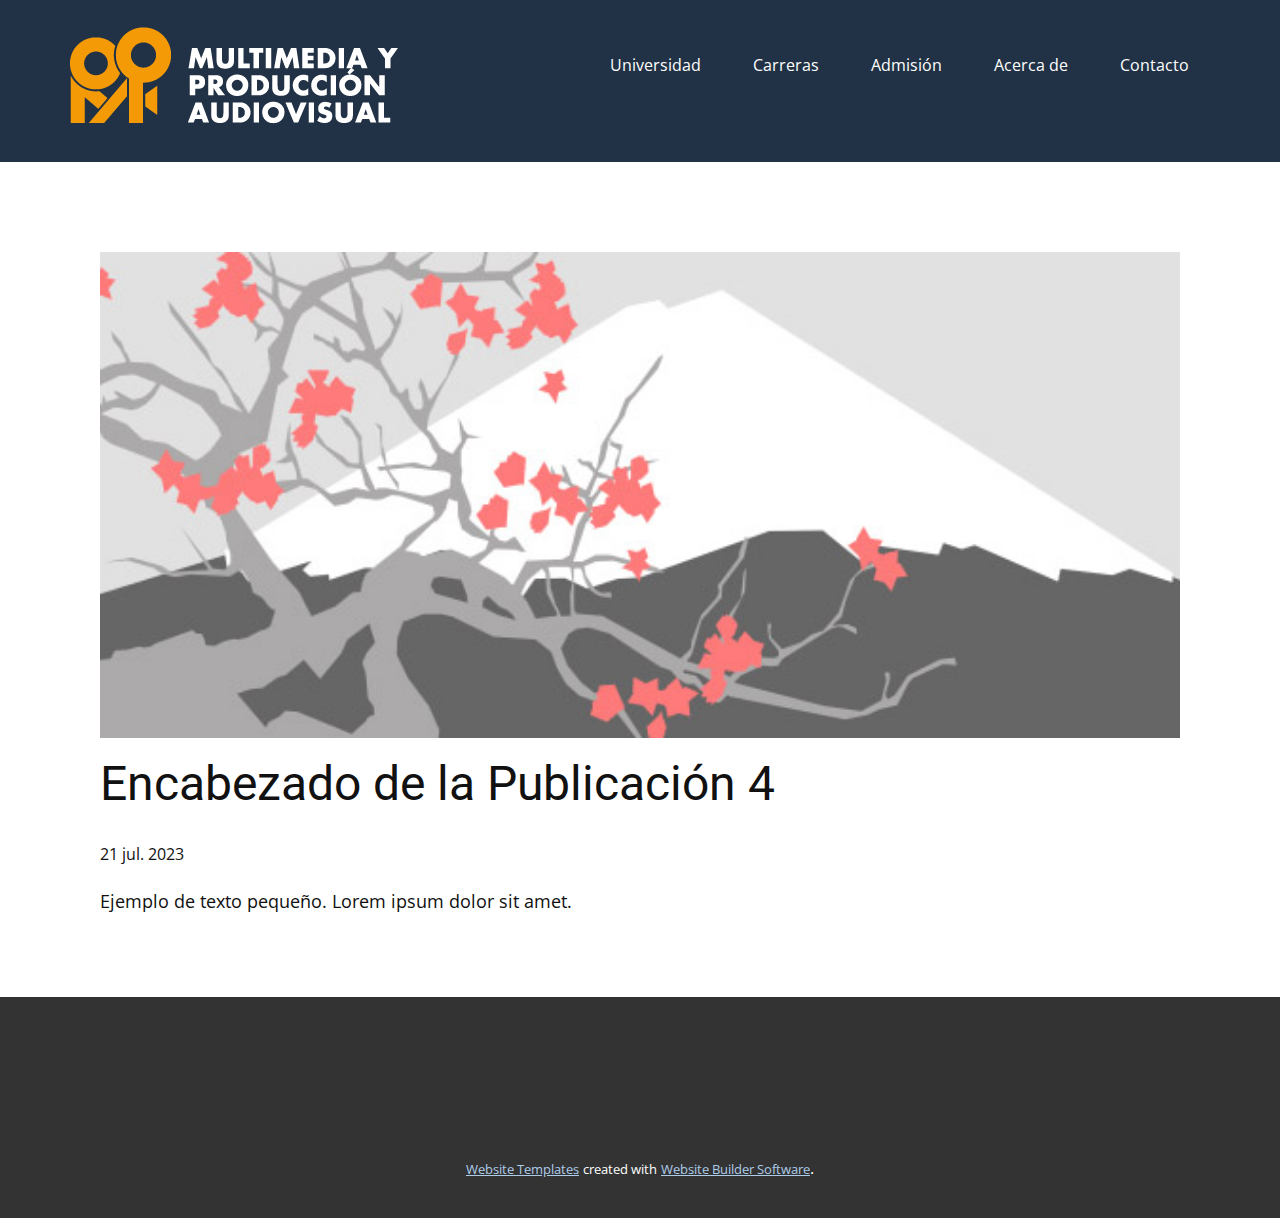
<file: blog/enviar-3.html>
<!DOCTYPE html>
<html style="font-size: 16px;" lang="es"><head>
    <meta name="viewport" content="width=device-width, initial-scale=1.0">
    <meta charset="utf-8">
    <meta name="keywords" content="Encabezado de la Publicación 1">
    <meta name="description" content="">
    <title>Encabezado de la Publicación 4</title>
    <link rel="stylesheet" href="../nicepage.css" media="screen">
<link rel="stylesheet" href="../Post-Template.css" media="screen">
    <script class="u-script" type="text/javascript" src="../jquery.js" defer=""></script>
    <script class="u-script" type="text/javascript" src="../nicepage.js" defer=""></script>
    <meta name="generator" content="Nicepage 5.13.1, nicepage.com">
    <link id="u-theme-google-font" rel="stylesheet" href="https://fonts.googleapis.com/css?family=Roboto:100,100i,300,300i,400,400i,500,500i,700,700i,900,900i|Open+Sans:300,300i,400,400i,500,500i,600,600i,700,700i,800,800i">
    
    
    <script type="application/ld+json">{
		"@context": "http://schema.org",
		"@type": "Organization",
		"name": "Universidad Multimedia",
		"logo": "images/Recurso4.png"
}</script>
    <meta name="theme-color" content="#478ac9">
  <meta data-intl-tel-input-cdn-path="intlTelInput/"></head>
  <body class="u-body u-xl-mode" data-lang="es"><header class="u-clearfix u-custom-color-2 u-header u-header" id="sec-ab36"><div class="u-clearfix u-sheet u-sheet-1">
        <nav class="u-menu u-menu-one-level u-offcanvas u-menu-1">
          <div class="menu-collapse" style="font-size: 1rem; letter-spacing: 0px;">
            <a class="u-button-style u-custom-left-right-menu-spacing u-custom-padding-bottom u-custom-text-active-color u-custom-text-color u-custom-text-hover-color u-custom-top-bottom-menu-spacing u-nav-link u-text-active-palette-1-base u-text-hover-palette-2-base" href="#">
              <svg class="u-svg-link" viewBox="0 0 24 24"><use xmlns:xlink="http://www.w3.org/1999/xlink" xlink:href="#menu-hamburger"></use></svg>
              <svg class="u-svg-content" version="1.1" id="menu-hamburger" viewBox="0 0 16 16" x="0px" y="0px" xmlns:xlink="http://www.w3.org/1999/xlink" xmlns="http://www.w3.org/2000/svg"><g><rect y="1" width="16" height="2"></rect><rect y="7" width="16" height="2"></rect><rect y="13" width="16" height="2"></rect>
</g></svg>
            </a>
          </div>
          <div class="u-custom-menu u-nav-container">
            <ul class="u-nav u-unstyled u-nav-1"><li class="u-nav-item"><a class="u-button-style u-nav-link u-text-active-white u-text-hover-white" href="../Universidad.html" style="padding: 26px;">Universidad</a>
</li><li class="u-nav-item"><a class="u-button-style u-nav-link u-text-active-white u-text-hover-white" href="../blog/blog.html" style="padding: 26px;">Carreras</a>
</li><li class="u-nav-item"><a class="u-button-style u-nav-link u-text-active-white u-text-hover-white" href="../blog/blog.html" style="padding: 26px;">Admisión</a>
</li><li class="u-nav-item"><a class="u-button-style u-nav-link u-text-active-white u-text-hover-white" href="../Acerca-de.html" style="padding: 26px;">Acerca de</a>
</li><li class="u-nav-item"><a class="u-button-style u-nav-link u-text-active-white u-text-hover-white" href="../Contacto.html" style="padding: 26px 21px 26px 26px;">Contacto</a>
</li></ul>
          </div>
          <div class="u-custom-menu u-nav-container-collapse">
            <div class="u-black u-container-style u-inner-container-layout u-opacity u-opacity-95 u-sidenav">
              <div class="u-inner-container-layout u-sidenav-overflow">
                <div class="u-menu-close"></div>
                <ul class="u-align-center u-nav u-popupmenu-items u-unstyled u-nav-2"><li class="u-nav-item"><a class="u-button-style u-nav-link" href="../Universidad.html">Universidad</a>
</li><li class="u-nav-item"><a class="u-button-style u-nav-link" href="../blog/blog.html">Carreras</a>
</li><li class="u-nav-item"><a class="u-button-style u-nav-link" href="../blog/blog.html">Admisión</a>
</li><li class="u-nav-item"><a class="u-button-style u-nav-link" href="../Acerca-de.html">Acerca de</a>
</li><li class="u-nav-item"><a class="u-button-style u-nav-link" href="../Contacto.html">Contacto</a>
</li></ul>
              </div>
            </div>
            <div class="u-black u-menu-overlay u-opacity u-opacity-70"></div>
          </div>
        </nav>
        <a href="https://nicepage.com/c/fashion-beauty-website-templates" class="u-image u-logo u-image-1" data-image-width="328" data-image-height="97">
          <img src="../images/Recurso4.png" class="u-logo-image u-logo-image-1">
        </a>
      </div></header>
    <section class="u-align-center u-clearfix u-section-1" id="sec-9dbe">
      <div class="u-clearfix u-sheet u-valign-middle-md u-valign-middle-sm u-valign-middle-xs u-sheet-1"><!--post_details--><!--post_details_options_json--><!--{"source":""}--><!--/post_details_options_json--><!--blog_post-->
        <div class="u-container-style u-expanded-width u-post-details u-post-details-1">
          <div class="u-container-layout u-valign-middle u-container-layout-1"><!--blog_post_image-->
            <img alt="" class="u-blog-control u-expanded-width u-image u-image-default u-image-1" src="../images/0fd3416c.jpeg"><!--/blog_post_image--><!--blog_post_header-->
            <h2 class="u-blog-control u-text u-text-1">Encabezado de la Publicación 4</h2><!--/blog_post_header--><!--blog_post_metadata-->
            <div class="u-blog-control u-metadata u-metadata-1"><!--blog_post_metadata_date-->
              <span class="u-meta-date u-meta-icon">21 jul. 2023</span><!--/blog_post_metadata_date--><!--blog_post_metadata_category-->
              <!--/blog_post_metadata_category--><!--blog_post_metadata_comments-->
              <!--/blog_post_metadata_comments-->
            </div><!--/blog_post_metadata--><!--blog_post_content-->
            <div class="u-align-justify u-blog-control u-post-content u-text u-text-2 fr-view">
  Ejemplo de texto pequeño. Lorem ipsum dolor sit amet.
  </div><!--/blog_post_content-->
          </div>
        </div><!--/blog_post--><!--/post_details-->
      </div>
    </section>
    
    
    <footer class="u-align-center u-clearfix u-footer u-grey-80 u-footer" id="sec-3144"><div class="u-clearfix u-sheet u-sheet-1"></div></footer>
    <section class="u-backlink u-clearfix u-grey-80">
      <a class="u-link" href="https://nicepage.com/website-templates" target="_blank">
        <span>Website Templates</span>
      </a>
      <p class="u-text">
        <span>created with</span>
      </p>
      <a class="u-link" href="" target="_blank">
        <span>Website Builder Software</span>
      </a>. 
    </section>
  
</body></html>
</file>
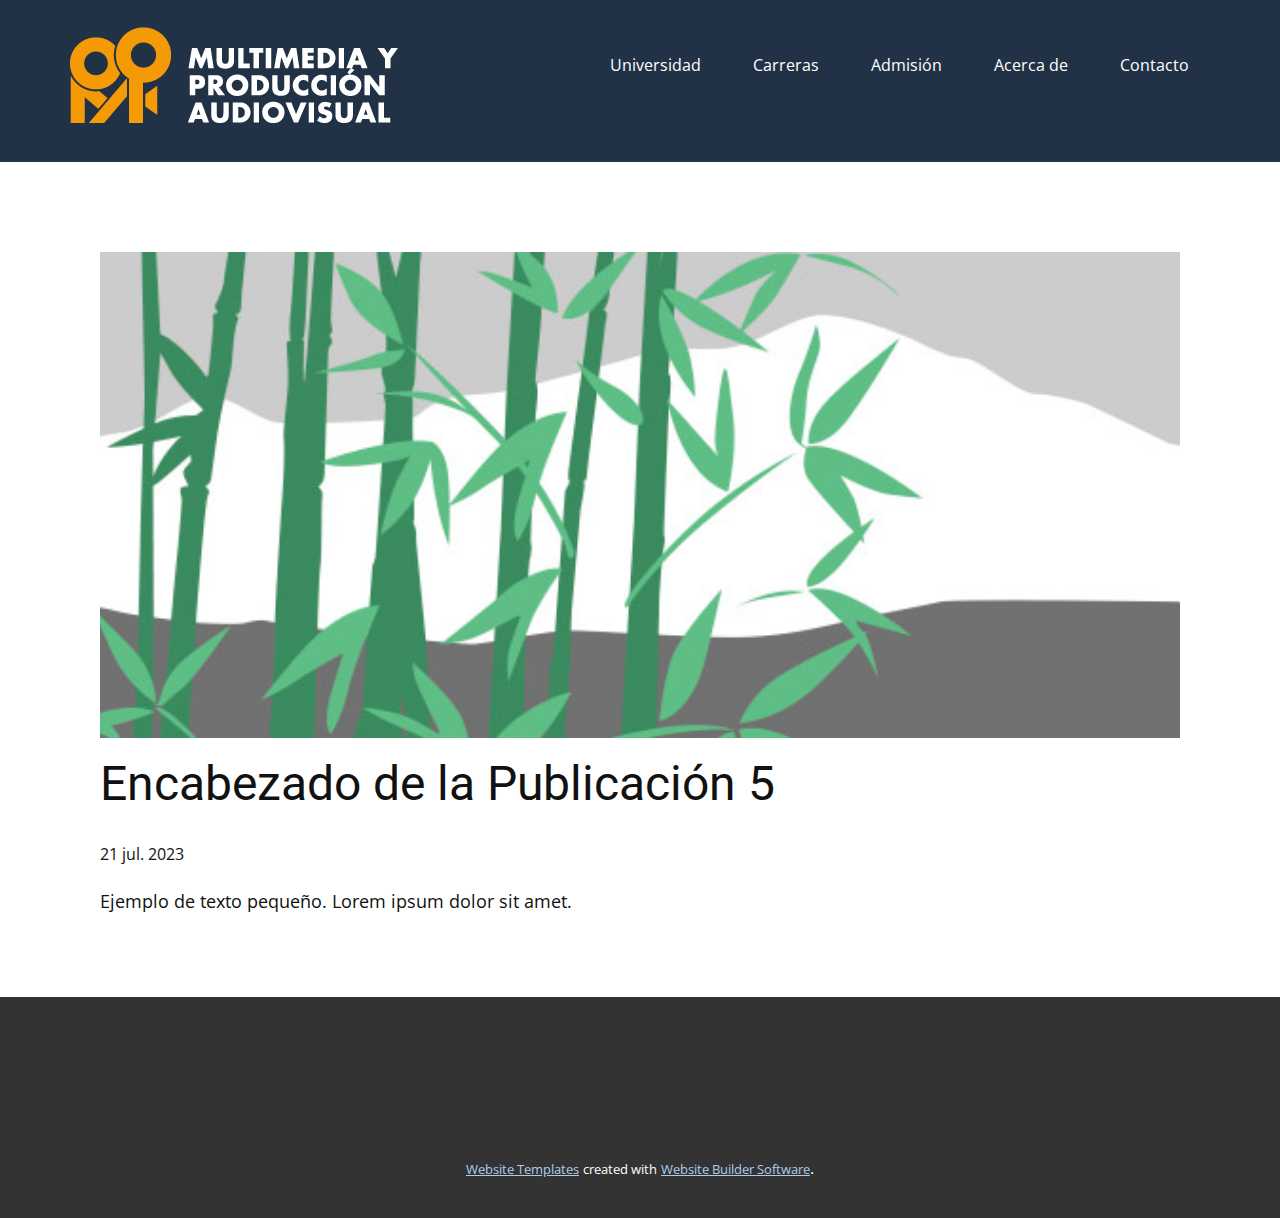
<file: blog/enviar-4.html>
<!DOCTYPE html>
<html style="font-size: 16px;" lang="es"><head>
    <meta name="viewport" content="width=device-width, initial-scale=1.0">
    <meta charset="utf-8">
    <meta name="keywords" content="Encabezado de la Publicación 1">
    <meta name="description" content="">
    <title>Encabezado de la Publicación 5</title>
    <link rel="stylesheet" href="../nicepage.css" media="screen">
<link rel="stylesheet" href="../Post-Template.css" media="screen">
    <script class="u-script" type="text/javascript" src="../jquery.js" defer=""></script>
    <script class="u-script" type="text/javascript" src="../nicepage.js" defer=""></script>
    <meta name="generator" content="Nicepage 5.13.1, nicepage.com">
    <link id="u-theme-google-font" rel="stylesheet" href="https://fonts.googleapis.com/css?family=Roboto:100,100i,300,300i,400,400i,500,500i,700,700i,900,900i|Open+Sans:300,300i,400,400i,500,500i,600,600i,700,700i,800,800i">
    
    
    <script type="application/ld+json">{
		"@context": "http://schema.org",
		"@type": "Organization",
		"name": "Universidad Multimedia",
		"logo": "images/Recurso4.png"
}</script>
    <meta name="theme-color" content="#478ac9">
  <meta data-intl-tel-input-cdn-path="intlTelInput/"></head>
  <body class="u-body u-xl-mode" data-lang="es"><header class="u-clearfix u-custom-color-2 u-header u-header" id="sec-ab36"><div class="u-clearfix u-sheet u-sheet-1">
        <nav class="u-menu u-menu-one-level u-offcanvas u-menu-1">
          <div class="menu-collapse" style="font-size: 1rem; letter-spacing: 0px;">
            <a class="u-button-style u-custom-left-right-menu-spacing u-custom-padding-bottom u-custom-text-active-color u-custom-text-color u-custom-text-hover-color u-custom-top-bottom-menu-spacing u-nav-link u-text-active-palette-1-base u-text-hover-palette-2-base" href="#">
              <svg class="u-svg-link" viewBox="0 0 24 24"><use xmlns:xlink="http://www.w3.org/1999/xlink" xlink:href="#menu-hamburger"></use></svg>
              <svg class="u-svg-content" version="1.1" id="menu-hamburger" viewBox="0 0 16 16" x="0px" y="0px" xmlns:xlink="http://www.w3.org/1999/xlink" xmlns="http://www.w3.org/2000/svg"><g><rect y="1" width="16" height="2"></rect><rect y="7" width="16" height="2"></rect><rect y="13" width="16" height="2"></rect>
</g></svg>
            </a>
          </div>
          <div class="u-custom-menu u-nav-container">
            <ul class="u-nav u-unstyled u-nav-1"><li class="u-nav-item"><a class="u-button-style u-nav-link u-text-active-white u-text-hover-white" href="../Universidad.html" style="padding: 26px;">Universidad</a>
</li><li class="u-nav-item"><a class="u-button-style u-nav-link u-text-active-white u-text-hover-white" href="../blog/blog.html" style="padding: 26px;">Carreras</a>
</li><li class="u-nav-item"><a class="u-button-style u-nav-link u-text-active-white u-text-hover-white" href="../blog/blog.html" style="padding: 26px;">Admisión</a>
</li><li class="u-nav-item"><a class="u-button-style u-nav-link u-text-active-white u-text-hover-white" href="../Acerca-de.html" style="padding: 26px;">Acerca de</a>
</li><li class="u-nav-item"><a class="u-button-style u-nav-link u-text-active-white u-text-hover-white" href="../Contacto.html" style="padding: 26px 21px 26px 26px;">Contacto</a>
</li></ul>
          </div>
          <div class="u-custom-menu u-nav-container-collapse">
            <div class="u-black u-container-style u-inner-container-layout u-opacity u-opacity-95 u-sidenav">
              <div class="u-inner-container-layout u-sidenav-overflow">
                <div class="u-menu-close"></div>
                <ul class="u-align-center u-nav u-popupmenu-items u-unstyled u-nav-2"><li class="u-nav-item"><a class="u-button-style u-nav-link" href="../Universidad.html">Universidad</a>
</li><li class="u-nav-item"><a class="u-button-style u-nav-link" href="../blog/blog.html">Carreras</a>
</li><li class="u-nav-item"><a class="u-button-style u-nav-link" href="../blog/blog.html">Admisión</a>
</li><li class="u-nav-item"><a class="u-button-style u-nav-link" href="../Acerca-de.html">Acerca de</a>
</li><li class="u-nav-item"><a class="u-button-style u-nav-link" href="../Contacto.html">Contacto</a>
</li></ul>
              </div>
            </div>
            <div class="u-black u-menu-overlay u-opacity u-opacity-70"></div>
          </div>
        </nav>
        <a href="https://nicepage.com/c/fashion-beauty-website-templates" class="u-image u-logo u-image-1" data-image-width="328" data-image-height="97">
          <img src="../images/Recurso4.png" class="u-logo-image u-logo-image-1">
        </a>
      </div></header>
    <section class="u-align-center u-clearfix u-section-1" id="sec-9dbe">
      <div class="u-clearfix u-sheet u-valign-middle-md u-valign-middle-sm u-valign-middle-xs u-sheet-1"><!--post_details--><!--post_details_options_json--><!--{"source":""}--><!--/post_details_options_json--><!--blog_post-->
        <div class="u-container-style u-expanded-width u-post-details u-post-details-1">
          <div class="u-container-layout u-valign-middle u-container-layout-1"><!--blog_post_image-->
            <img alt="" class="u-blog-control u-expanded-width u-image u-image-default u-image-1" src="../images/68f64b9d.jpeg"><!--/blog_post_image--><!--blog_post_header-->
            <h2 class="u-blog-control u-text u-text-1">Encabezado de la Publicación 5</h2><!--/blog_post_header--><!--blog_post_metadata-->
            <div class="u-blog-control u-metadata u-metadata-1"><!--blog_post_metadata_date-->
              <span class="u-meta-date u-meta-icon">21 jul. 2023</span><!--/blog_post_metadata_date--><!--blog_post_metadata_category-->
              <!--/blog_post_metadata_category--><!--blog_post_metadata_comments-->
              <!--/blog_post_metadata_comments-->
            </div><!--/blog_post_metadata--><!--blog_post_content-->
            <div class="u-align-justify u-blog-control u-post-content u-text u-text-2 fr-view">
  Ejemplo de texto pequeño. Lorem ipsum dolor sit amet.
  </div><!--/blog_post_content-->
          </div>
        </div><!--/blog_post--><!--/post_details-->
      </div>
    </section>
    
    
    <footer class="u-align-center u-clearfix u-footer u-grey-80 u-footer" id="sec-3144"><div class="u-clearfix u-sheet u-sheet-1"></div></footer>
    <section class="u-backlink u-clearfix u-grey-80">
      <a class="u-link" href="https://nicepage.com/website-templates" target="_blank">
        <span>Website Templates</span>
      </a>
      <p class="u-text">
        <span>created with</span>
      </p>
      <a class="u-link" href="" target="_blank">
        <span>Website Builder Software</span>
      </a>. 
    </section>
  
</body></html>
</file>
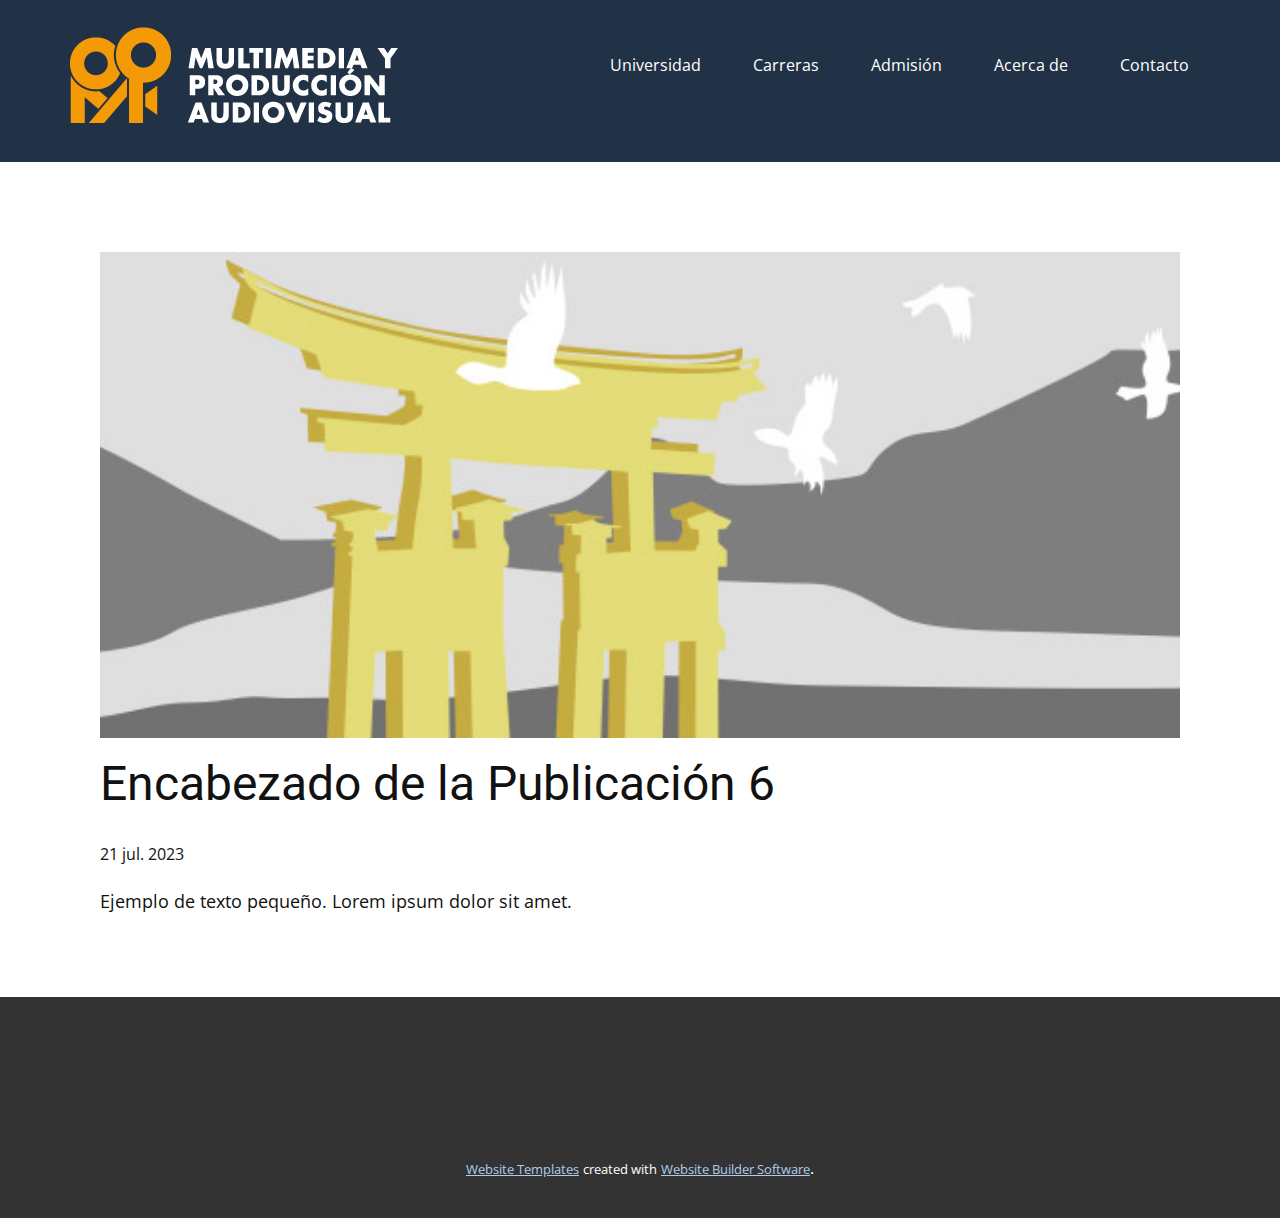
<file: blog/enviar-5.html>
<!DOCTYPE html>
<html style="font-size: 16px;" lang="es"><head>
    <meta name="viewport" content="width=device-width, initial-scale=1.0">
    <meta charset="utf-8">
    <meta name="keywords" content="Encabezado de la Publicación 1">
    <meta name="description" content="">
    <title>Encabezado de la Publicación 6</title>
    <link rel="stylesheet" href="../nicepage.css" media="screen">
<link rel="stylesheet" href="../Post-Template.css" media="screen">
    <script class="u-script" type="text/javascript" src="../jquery.js" defer=""></script>
    <script class="u-script" type="text/javascript" src="../nicepage.js" defer=""></script>
    <meta name="generator" content="Nicepage 5.13.1, nicepage.com">
    <link id="u-theme-google-font" rel="stylesheet" href="https://fonts.googleapis.com/css?family=Roboto:100,100i,300,300i,400,400i,500,500i,700,700i,900,900i|Open+Sans:300,300i,400,400i,500,500i,600,600i,700,700i,800,800i">
    
    
    <script type="application/ld+json">{
		"@context": "http://schema.org",
		"@type": "Organization",
		"name": "Universidad Multimedia",
		"logo": "images/Recurso4.png"
}</script>
    <meta name="theme-color" content="#478ac9">
  <meta data-intl-tel-input-cdn-path="intlTelInput/"></head>
  <body class="u-body u-xl-mode" data-lang="es"><header class="u-clearfix u-custom-color-2 u-header u-header" id="sec-ab36"><div class="u-clearfix u-sheet u-sheet-1">
        <nav class="u-menu u-menu-one-level u-offcanvas u-menu-1">
          <div class="menu-collapse" style="font-size: 1rem; letter-spacing: 0px;">
            <a class="u-button-style u-custom-left-right-menu-spacing u-custom-padding-bottom u-custom-text-active-color u-custom-text-color u-custom-text-hover-color u-custom-top-bottom-menu-spacing u-nav-link u-text-active-palette-1-base u-text-hover-palette-2-base" href="#">
              <svg class="u-svg-link" viewBox="0 0 24 24"><use xmlns:xlink="http://www.w3.org/1999/xlink" xlink:href="#menu-hamburger"></use></svg>
              <svg class="u-svg-content" version="1.1" id="menu-hamburger" viewBox="0 0 16 16" x="0px" y="0px" xmlns:xlink="http://www.w3.org/1999/xlink" xmlns="http://www.w3.org/2000/svg"><g><rect y="1" width="16" height="2"></rect><rect y="7" width="16" height="2"></rect><rect y="13" width="16" height="2"></rect>
</g></svg>
            </a>
          </div>
          <div class="u-custom-menu u-nav-container">
            <ul class="u-nav u-unstyled u-nav-1"><li class="u-nav-item"><a class="u-button-style u-nav-link u-text-active-white u-text-hover-white" href="../Universidad.html" style="padding: 26px;">Universidad</a>
</li><li class="u-nav-item"><a class="u-button-style u-nav-link u-text-active-white u-text-hover-white" href="../blog/blog.html" style="padding: 26px;">Carreras</a>
</li><li class="u-nav-item"><a class="u-button-style u-nav-link u-text-active-white u-text-hover-white" href="../blog/blog.html" style="padding: 26px;">Admisión</a>
</li><li class="u-nav-item"><a class="u-button-style u-nav-link u-text-active-white u-text-hover-white" href="../Acerca-de.html" style="padding: 26px;">Acerca de</a>
</li><li class="u-nav-item"><a class="u-button-style u-nav-link u-text-active-white u-text-hover-white" href="../Contacto.html" style="padding: 26px 21px 26px 26px;">Contacto</a>
</li></ul>
          </div>
          <div class="u-custom-menu u-nav-container-collapse">
            <div class="u-black u-container-style u-inner-container-layout u-opacity u-opacity-95 u-sidenav">
              <div class="u-inner-container-layout u-sidenav-overflow">
                <div class="u-menu-close"></div>
                <ul class="u-align-center u-nav u-popupmenu-items u-unstyled u-nav-2"><li class="u-nav-item"><a class="u-button-style u-nav-link" href="../Universidad.html">Universidad</a>
</li><li class="u-nav-item"><a class="u-button-style u-nav-link" href="../blog/blog.html">Carreras</a>
</li><li class="u-nav-item"><a class="u-button-style u-nav-link" href="../blog/blog.html">Admisión</a>
</li><li class="u-nav-item"><a class="u-button-style u-nav-link" href="../Acerca-de.html">Acerca de</a>
</li><li class="u-nav-item"><a class="u-button-style u-nav-link" href="../Contacto.html">Contacto</a>
</li></ul>
              </div>
            </div>
            <div class="u-black u-menu-overlay u-opacity u-opacity-70"></div>
          </div>
        </nav>
        <a href="https://nicepage.com/c/fashion-beauty-website-templates" class="u-image u-logo u-image-1" data-image-width="328" data-image-height="97">
          <img src="../images/Recurso4.png" class="u-logo-image u-logo-image-1">
        </a>
      </div></header>
    <section class="u-align-center u-clearfix u-section-1" id="sec-9dbe">
      <div class="u-clearfix u-sheet u-valign-middle-md u-valign-middle-sm u-valign-middle-xs u-sheet-1"><!--post_details--><!--post_details_options_json--><!--{"source":""}--><!--/post_details_options_json--><!--blog_post-->
        <div class="u-container-style u-expanded-width u-post-details u-post-details-1">
          <div class="u-container-layout u-valign-middle u-container-layout-1"><!--blog_post_image-->
            <img alt="" class="u-blog-control u-expanded-width u-image u-image-default u-image-1" src="../images/8ad73f3c.jpeg"><!--/blog_post_image--><!--blog_post_header-->
            <h2 class="u-blog-control u-text u-text-1">Encabezado de la Publicación 6</h2><!--/blog_post_header--><!--blog_post_metadata-->
            <div class="u-blog-control u-metadata u-metadata-1"><!--blog_post_metadata_date-->
              <span class="u-meta-date u-meta-icon">21 jul. 2023</span><!--/blog_post_metadata_date--><!--blog_post_metadata_category-->
              <!--/blog_post_metadata_category--><!--blog_post_metadata_comments-->
              <!--/blog_post_metadata_comments-->
            </div><!--/blog_post_metadata--><!--blog_post_content-->
            <div class="u-align-justify u-blog-control u-post-content u-text u-text-2 fr-view">
  Ejemplo de texto pequeño. Lorem ipsum dolor sit amet.
  </div><!--/blog_post_content-->
          </div>
        </div><!--/blog_post--><!--/post_details-->
      </div>
    </section>
    
    
    <footer class="u-align-center u-clearfix u-footer u-grey-80 u-footer" id="sec-3144"><div class="u-clearfix u-sheet u-sheet-1"></div></footer>
    <section class="u-backlink u-clearfix u-grey-80">
      <a class="u-link" href="https://nicepage.com/website-templates" target="_blank">
        <span>Website Templates</span>
      </a>
      <p class="u-text">
        <span>created with</span>
      </p>
      <a class="u-link" href="" target="_blank">
        <span>Website Builder Software</span>
      </a>. 
    </section>
  
</body></html>
</file>
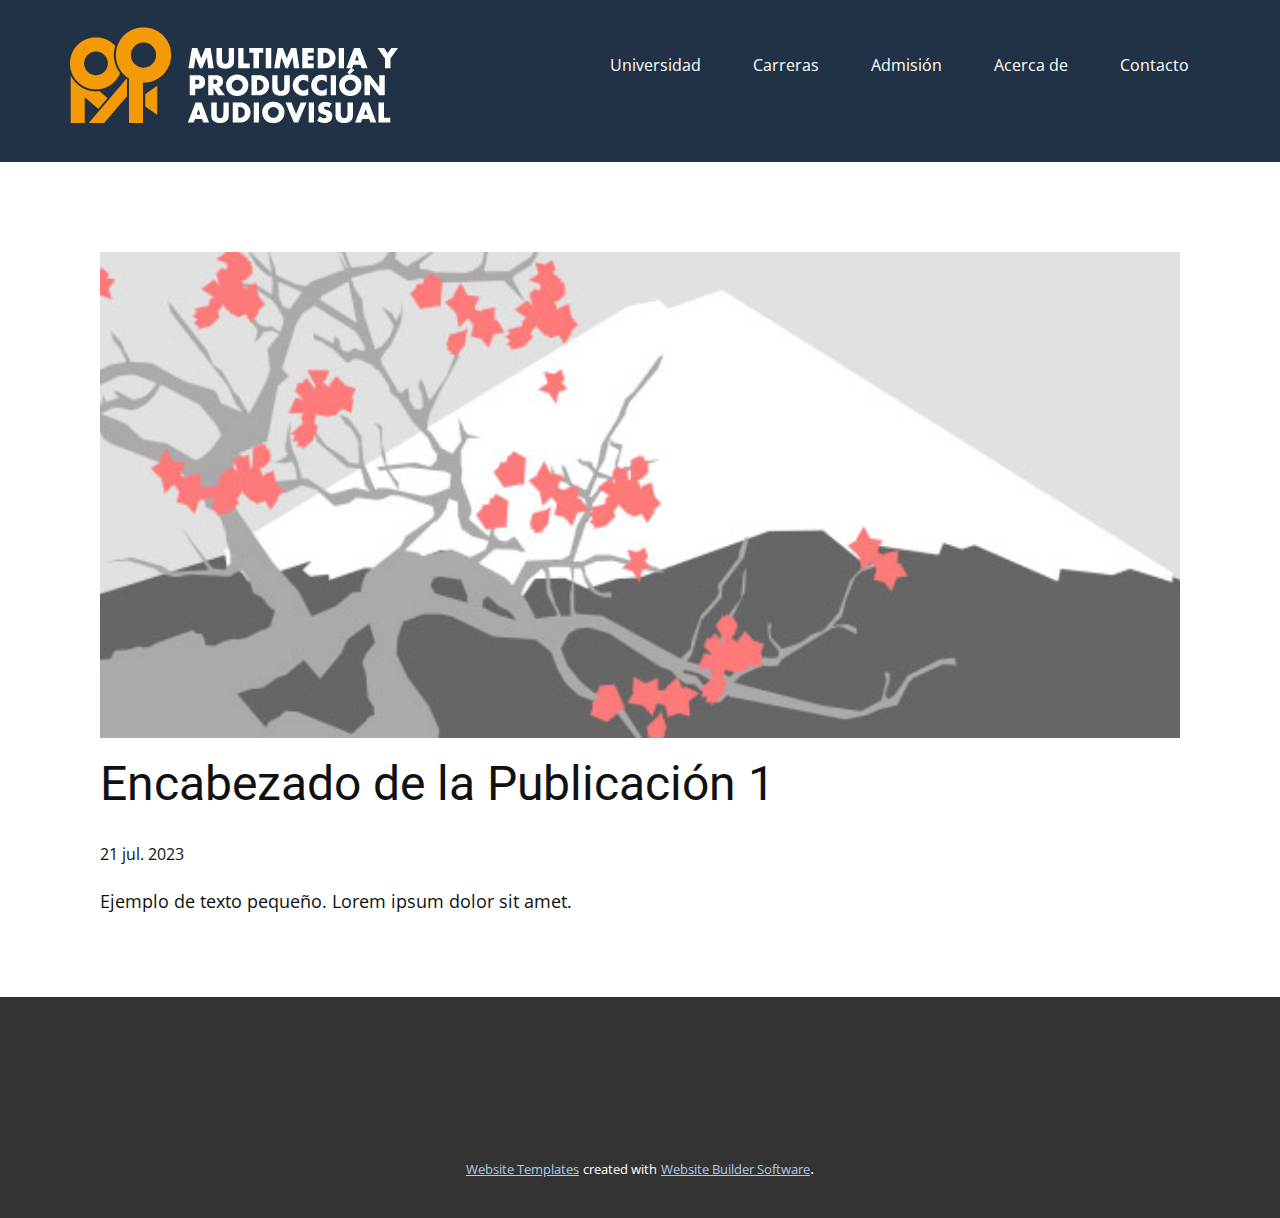
<file: blog/enviar.html>
<!DOCTYPE html>
<html style="font-size: 16px;" lang="es"><head>
    <meta name="viewport" content="width=device-width, initial-scale=1.0">
    <meta charset="utf-8">
    <meta name="keywords" content="Encabezado de la Publicación 1">
    <meta name="description" content="">
    <title>Encabezado de la Publicación 1</title>
    <link rel="stylesheet" href="../nicepage.css" media="screen">
<link rel="stylesheet" href="../Post-Template.css" media="screen">
    <script class="u-script" type="text/javascript" src="../jquery.js" defer=""></script>
    <script class="u-script" type="text/javascript" src="../nicepage.js" defer=""></script>
    <meta name="generator" content="Nicepage 5.13.1, nicepage.com">
    <link id="u-theme-google-font" rel="stylesheet" href="https://fonts.googleapis.com/css?family=Roboto:100,100i,300,300i,400,400i,500,500i,700,700i,900,900i|Open+Sans:300,300i,400,400i,500,500i,600,600i,700,700i,800,800i">
    
    
    <script type="application/ld+json">{
		"@context": "http://schema.org",
		"@type": "Organization",
		"name": "Universidad Multimedia",
		"logo": "images/Recurso4.png"
}</script>
    <meta name="theme-color" content="#478ac9">
  <meta data-intl-tel-input-cdn-path="intlTelInput/"></head>
  <body class="u-body u-xl-mode" data-lang="es"><header class="u-clearfix u-custom-color-2 u-header u-header" id="sec-ab36"><div class="u-clearfix u-sheet u-sheet-1">
        <nav class="u-menu u-menu-one-level u-offcanvas u-menu-1">
          <div class="menu-collapse" style="font-size: 1rem; letter-spacing: 0px;">
            <a class="u-button-style u-custom-left-right-menu-spacing u-custom-padding-bottom u-custom-text-active-color u-custom-text-color u-custom-text-hover-color u-custom-top-bottom-menu-spacing u-nav-link u-text-active-palette-1-base u-text-hover-palette-2-base" href="#">
              <svg class="u-svg-link" viewBox="0 0 24 24"><use xmlns:xlink="http://www.w3.org/1999/xlink" xlink:href="#menu-hamburger"></use></svg>
              <svg class="u-svg-content" version="1.1" id="menu-hamburger" viewBox="0 0 16 16" x="0px" y="0px" xmlns:xlink="http://www.w3.org/1999/xlink" xmlns="http://www.w3.org/2000/svg"><g><rect y="1" width="16" height="2"></rect><rect y="7" width="16" height="2"></rect><rect y="13" width="16" height="2"></rect>
</g></svg>
            </a>
          </div>
          <div class="u-custom-menu u-nav-container">
            <ul class="u-nav u-unstyled u-nav-1"><li class="u-nav-item"><a class="u-button-style u-nav-link u-text-active-white u-text-hover-white" href="../Universidad.html" style="padding: 26px;">Universidad</a>
</li><li class="u-nav-item"><a class="u-button-style u-nav-link u-text-active-white u-text-hover-white" href="../blog/blog.html" style="padding: 26px;">Carreras</a>
</li><li class="u-nav-item"><a class="u-button-style u-nav-link u-text-active-white u-text-hover-white" href="../blog/blog.html" style="padding: 26px;">Admisión</a>
</li><li class="u-nav-item"><a class="u-button-style u-nav-link u-text-active-white u-text-hover-white" href="../Acerca-de.html" style="padding: 26px;">Acerca de</a>
</li><li class="u-nav-item"><a class="u-button-style u-nav-link u-text-active-white u-text-hover-white" href="../Contacto.html" style="padding: 26px 21px 26px 26px;">Contacto</a>
</li></ul>
          </div>
          <div class="u-custom-menu u-nav-container-collapse">
            <div class="u-black u-container-style u-inner-container-layout u-opacity u-opacity-95 u-sidenav">
              <div class="u-inner-container-layout u-sidenav-overflow">
                <div class="u-menu-close"></div>
                <ul class="u-align-center u-nav u-popupmenu-items u-unstyled u-nav-2"><li class="u-nav-item"><a class="u-button-style u-nav-link" href="../Universidad.html">Universidad</a>
</li><li class="u-nav-item"><a class="u-button-style u-nav-link" href="../blog/blog.html">Carreras</a>
</li><li class="u-nav-item"><a class="u-button-style u-nav-link" href="../blog/blog.html">Admisión</a>
</li><li class="u-nav-item"><a class="u-button-style u-nav-link" href="../Acerca-de.html">Acerca de</a>
</li><li class="u-nav-item"><a class="u-button-style u-nav-link" href="../Contacto.html">Contacto</a>
</li></ul>
              </div>
            </div>
            <div class="u-black u-menu-overlay u-opacity u-opacity-70"></div>
          </div>
        </nav>
        <a href="https://nicepage.com/c/fashion-beauty-website-templates" class="u-image u-logo u-image-1" data-image-width="328" data-image-height="97">
          <img src="../images/Recurso4.png" class="u-logo-image u-logo-image-1">
        </a>
      </div></header>
    <section class="u-align-center u-clearfix u-section-1" id="sec-9dbe">
      <div class="u-clearfix u-sheet u-valign-middle-md u-valign-middle-sm u-valign-middle-xs u-sheet-1"><!--post_details--><!--post_details_options_json--><!--{"source":""}--><!--/post_details_options_json--><!--blog_post-->
        <div class="u-container-style u-expanded-width u-post-details u-post-details-1">
          <div class="u-container-layout u-valign-middle u-container-layout-1"><!--blog_post_image-->
            <img alt="" class="u-blog-control u-expanded-width u-image u-image-default u-image-1" src="../images/0fd3416c.jpeg"><!--/blog_post_image--><!--blog_post_header-->
            <h2 class="u-blog-control u-text u-text-1">Encabezado de la Publicación 1</h2><!--/blog_post_header--><!--blog_post_metadata-->
            <div class="u-blog-control u-metadata u-metadata-1"><!--blog_post_metadata_date-->
              <span class="u-meta-date u-meta-icon">21 jul. 2023</span><!--/blog_post_metadata_date--><!--blog_post_metadata_category-->
              <!--/blog_post_metadata_category--><!--blog_post_metadata_comments-->
              <!--/blog_post_metadata_comments-->
            </div><!--/blog_post_metadata--><!--blog_post_content-->
            <div class="u-align-justify u-blog-control u-post-content u-text u-text-2 fr-view">
  Ejemplo de texto pequeño. Lorem ipsum dolor sit amet.
  </div><!--/blog_post_content-->
          </div>
        </div><!--/blog_post--><!--/post_details-->
      </div>
    </section>
    
    
    <footer class="u-align-center u-clearfix u-footer u-grey-80 u-footer" id="sec-3144"><div class="u-clearfix u-sheet u-sheet-1"></div></footer>
    <section class="u-backlink u-clearfix u-grey-80">
      <a class="u-link" href="https://nicepage.com/website-templates" target="_blank">
        <span>Website Templates</span>
      </a>
      <p class="u-text">
        <span>created with</span>
      </p>
      <a class="u-link" href="" target="_blank">
        <span>Website Builder Software</span>
      </a>. 
    </section>
  
</body></html>
</file>
